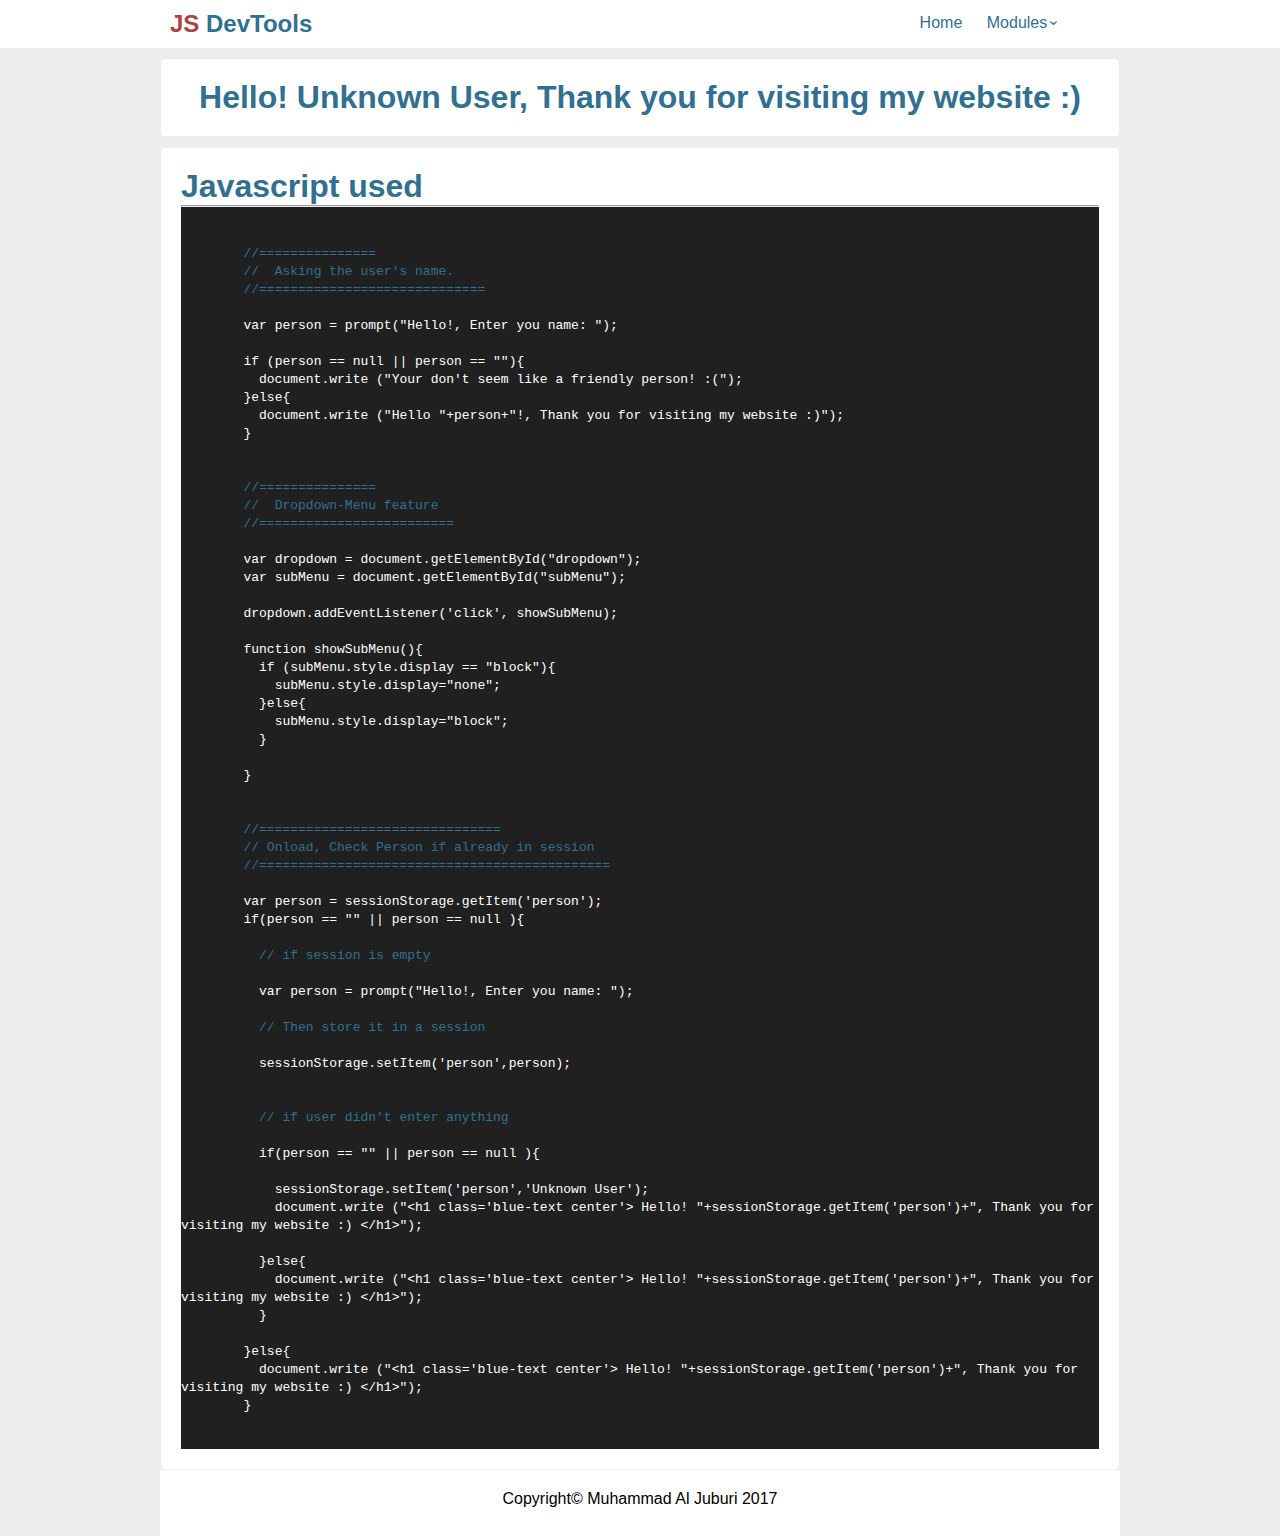
<file: index.html>
<!DOCTYPE html>
<html>

<head>

  <!--
      JavaScript 6th Edition
      Chapter 1 & 2
      Individual Case Project 1

      Author: Muhammad Al Juburi
      Date:   09/19/17

   -->

  <meta charset="utf-8">
  <meta name="viewport" content="width=device-width, initial-scale=1">
  <title>JsDevTools</title>
  <link rel="stylesheet" href="css/style.css">
  <script src="js/getcookie.js"></script>
</head>

<body onload="procCookie()">

  <header>
    <div class="wrapper">

      <div class="logo">
        <h2>
          <span class="red-text">JS</span>
          <span class="blue-text">DevTools</span>
        </h2>
      </div>
      <!--.logo-->

      <div class="nav">

        <ul class="float-right">
          <li>
            <a href="index.html">Home</a>
          </li>
          <li>
            <a href="#" id="dropdown" class="dropdown">Modules</a>
            <ul id="subMenu" class="sub-menu">
              <li>
                <a href="mod3.html">Module 3</a>
              </li>
              <li>
                <a href="mod4.html">Module 4</a>
              </li>
              <li>
                <a href="mod5.html">Module 5</a>
              </li>
              <li>
                <a href="mod6.html">Module 6</a>
              </li>
              <li>
                <a href="mod7.html">Module 7</a>
              </li>
              <li>
                <a href="mod8.html">Module 8</a>
              </li>
              <li>
                <a href="mod9.html">Module 9</a>
              </li>
              <li>
                <a href="mod10.html">Module 10</a>
              </li>
              <li>
                <a href="mod11.html">Module 11</a>
              </li>
              <li>
                <a href="mod12.html">Module 12</a>
              </li>
            </ul>
          </li>
        </ul>

      </div>
      <!--.nav -->
    </div>
    <!--.wrapper-->

    <div class="wrapper">
      <div id="user" class="content user blue-text">
      </div>
    </div>
  </header>



  <section>

    <div class="wrapper">
      <div class="content">
        <h1>

          <!--=============
                 javascript
              ==============-->
          <script>
            // Onload, Check Person in session
            var person = sessionStorage.getItem('person');
            if (person == "" || person == null) {
              // if session is empty
              var person = prompt("Hello!, Enter you name: ");
              // Then store it in a session
              sessionStorage.setItem('person', person);

              if (person == "" || person == null) {
                // if user didn't enter anything
                sessionStorage.setItem('person', 'Unknown User');
                document.write("<h1 class='blue-text center'> Hello! " + sessionStorage.getItem('person') +
                  ", Thank you for visiting my website :) </h1>");
              } else {
                document.write("<h1 class='blue-text center'> Hello! " + sessionStorage.getItem('person') +
                  ", Thank you for visiting my website :) </h1>");
              }
            } else {
              document.write("<h1 class='blue-text center'> Hello! " + sessionStorage.getItem('person') +
                ", Thank you for visiting my website :) </h1>");
            }
          </script>


        </h1>
      </div>
      <!--.content-->
    </div>
    <!--.wrapper-->

  </section>

  <section>
    <div class="wrapper">
      <div class="content">
        <h1 class="blue-text">Javascript used</h1>
        <hr>
        <div class="script-code">

          <pre><code>
        <span><code>
        //===============
        //  Asking the user's name.
        //=============================
        </code></span>
        var person = prompt("Hello!, Enter you name: ");

        if (person == null || person == ""){
          document.write ("Your don't seem like a friendly person! :(");
        }else{
          document.write ("Hello "+person+"!, Thank you for visiting my website :)");
        }

        <span><code>
        //===============
        //  Dropdown-Menu feature
        //=========================
        </code></span>
        var dropdown = document.getElementById("dropdown");
        var subMenu = document.getElementById("subMenu");

        dropdown.addEventListener('click', showSubMenu);

        function showSubMenu(){
          if (subMenu.style.display == "block"){
            subMenu.style.display="none";
          }else{
            subMenu.style.display="block";
          }

        }

        <span><code>
        //===============================
        // Onload, Check Person if already in session
        //=============================================
        </code></span>
        var person = sessionStorage.getItem('person');
        if(person == "" || person == null ){
          <span><code>
          // if session is empty
          </code></span>
          var person = prompt("Hello!, Enter you name: ");
          <span><code>
          // Then store it in a session
          </code></span>
          sessionStorage.setItem('person',person);

          <span><code>
          // if user didn't enter anything
          </code></span>
          if(person == "" || person == null ){

            sessionStorage.setItem('person','Unknown User');
            document.write ("&lt;h1 class='blue-text center'&gt; Hello! "+sessionStorage.getItem('person')+", Thank you for visiting my website :) &lt;/h1&gt;");

          }else{
            document.write ("&lt;h1 class='blue-text center'&gt; Hello! "+sessionStorage.getItem('person')+", Thank you for visiting my website :) &lt;/h1&gt;");
          }

        }else{
          document.write ("&lt;h1 class='blue-text center'&gt; Hello! "+sessionStorage.getItem('person')+", Thank you for visiting my website :) &lt;/h1&gt;");
        }

      </code></pre>

        </div>
        <!-- .script-code -->
      </div>
      <!-- .content -->
    </div>
    <!-- .wrapper -->

  </section>





  <footer>
    <div class="wrapper">
      <div class="copyright center">
        <p>Copyright&copy; Muhammad Al Juburi 2017</p>
      </div>
    </div>
  </footer>




  <!--==================
     Linking Javascript
  ===================-->

  <script src="js/modernizr.custom.05819.js"></script>
  <script src="js/main.js"></script>

</body>

</html>
</file>
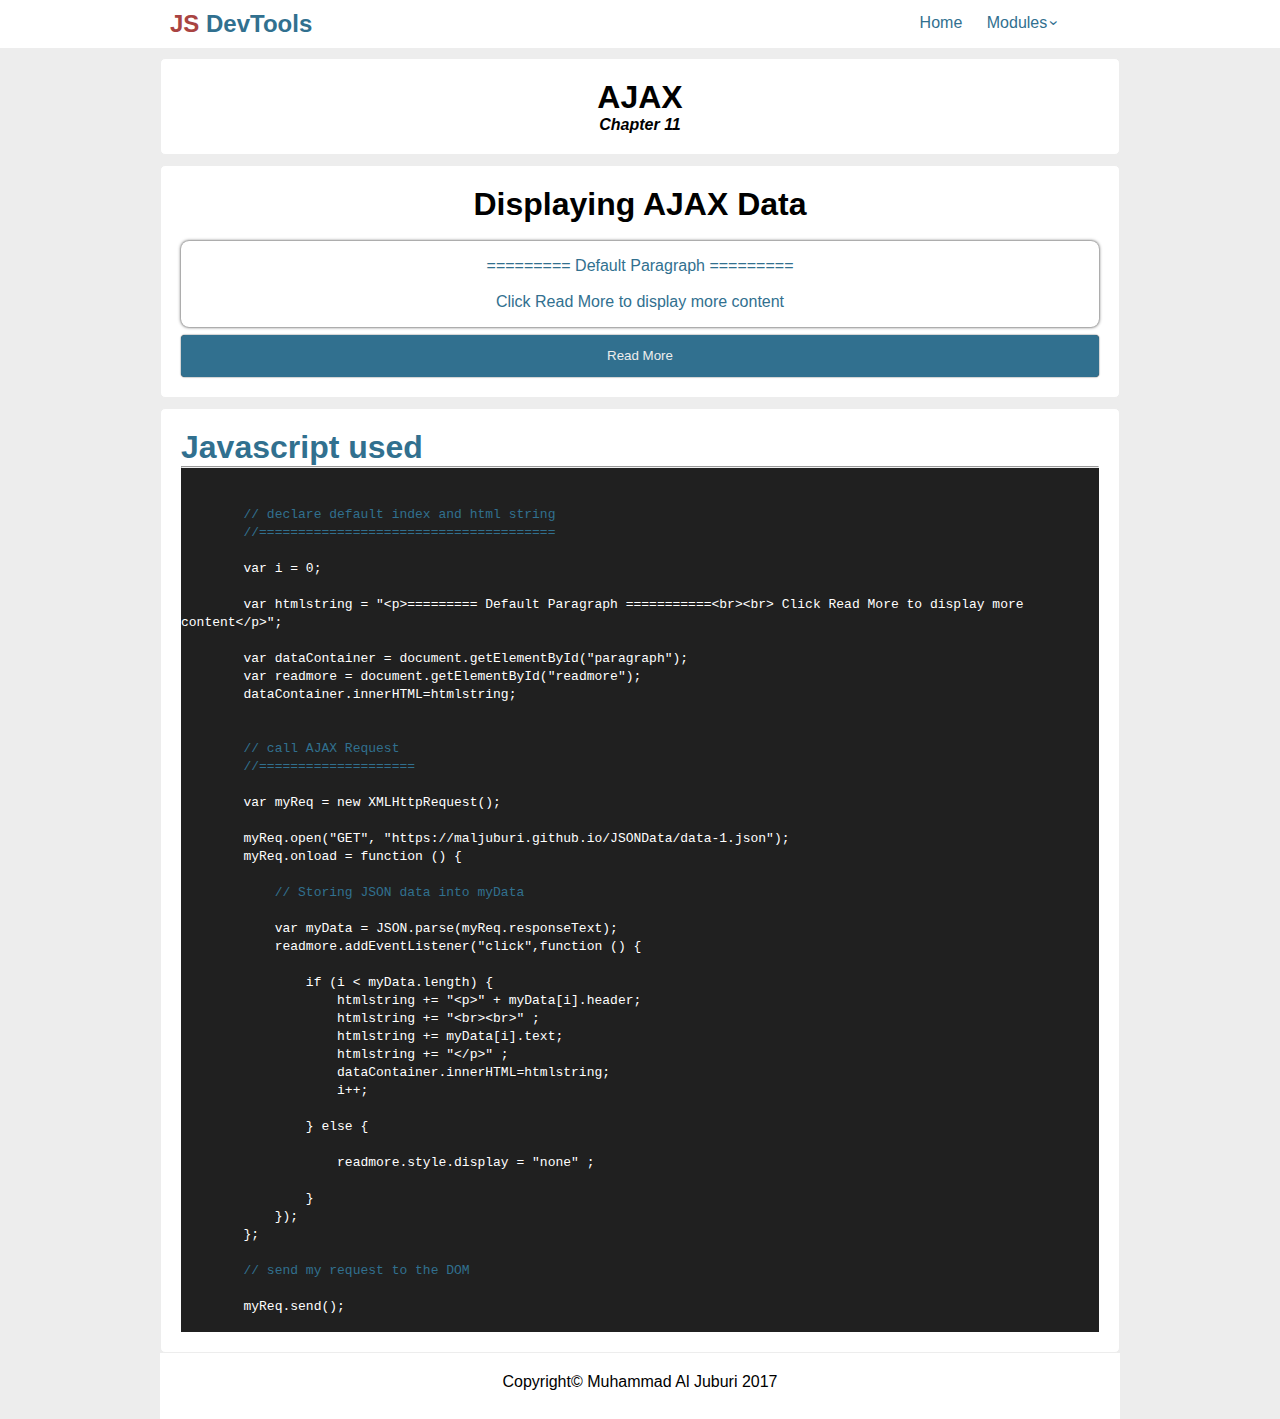
<file: mod11.html>
<!DOCTYPE html>
<html>

<head>

    <!--
      JavaScript 6th Edition
      Chapter 11
      Individual Case Project 11

      Author: Muhammad Al Juburi
      Date:   12/05/17

   -->

    <meta charset="utf-8">
    <meta name="viewport" content="width=device-width, initial-scale=1">
    <title>JsDevTools | Module 11</title>
    <link rel="stylesheet" href="css/style.css">
    <script src="js/getcookie.js"></script>
</head>


<body>

    <header>
        <div class="wrapper">

            <div class="logo">
                <h2>
                    <span class="red-text">JS</span>
                    <span class="blue-text">DevTools</span>
                </h2>
            </div>
            <!--.logo-->

            <div class="nav">

                <ul class="float-right">
                    <li>
                        <a href="index.html">Home</a>
                    </li>
                    <li>
                        <a href="#" id="dropdown" class="dropdown">Modules</a>
                        <ul id="subMenu" class="sub-menu">
                            <li>
                                <a href="mod3.html">Module 3</a>
                            </li>
                            <li>
                                <a href="mod4.html">Module 4</a>
                            </li>
                            <li>
                                <a href="mod5.html">Module 5</a>
                            </li>
                            <li>
                                <a href="mod6.html">Module 6</a>
                            </li>
                            <li>
                                <a href="mod7.html">Module 7</a>
                            </li>
                            <li>
                                <a href="mod8.html">Module 8</a>
                            </li>
                            <li>
                                <a href="mod9.html">Module 9</a>
                            </li>
                            <li>
                                <a href="mod10.html">Module 10</a>
                            </li>
                            <li>
                                <a href="mod11.html">Module 11</a>
                            </li>
                        </ul>
                    </li>
                </ul>

            </div>
            <!--.nav -->
        </div>
        <!--.wrapper-->
        <div class="wrapper">
            <div id="user" class="content user blue-text">
            </div>
        </div>
    </header>



    <section>

        <div class="wrapper">
            <div class="content">
                <h1 class="center">
                    AJAX
                </h1>
                <h4 class="center italic">
                    Chapter 11
                </h4>
            </div>
            <!--.content-->
        </div>
        <!--.wrapper-->

    </section>



    <section>

        <div class="wrapper">
            <div class="content">
                <h1 class="center">
                    Displaying AJAX Data
                </h1>
                <br>

                <div id="paragraph" class="paragraph">
                
                </div>


                <button id="readmore" class="readmore">Read More</button>

            </div>
            <!--.content-->
        </div>
        <!--.wrapper-->

    </section>






    <section>
        <div class="wrapper">
            <div class="content">
                <h1 class="blue-text">Javascript used</h1>
                <hr>
                <div class="script-code">

                    <pre><code>
        <span><code>
        // declare default index and html string
        //======================================
        </code></span>
        var i = 0;

        var htmlstring = "&lt;p&gt;========= Default Paragraph ===========&lt;br&gt;&lt;br&gt; Click Read More to display more content&lt;/p&gt;";

        var dataContainer = document.getElementById("paragraph");
        var readmore = document.getElementById("readmore");
        dataContainer.innerHTML=htmlstring;

        <span><code>
        // call AJAX Request
        //====================
        </code></span>
        var myReq = new XMLHttpRequest();

        myReq.open("GET", "https://maljuburi.github.io/JSONData/data-1.json");
        myReq.onload = function () {
            <span><code>
            // Storing JSON data into myData
            </code></span>
            var myData = JSON.parse(myReq.responseText);
            readmore.addEventListener("click",function () {

                if (i < myData.length) {
                    htmlstring += "&lt;p&gt;" + myData[i].header;
                    htmlstring += "&lt;br&gt;&lt;br&gt;" ;
                    htmlstring += myData[i].text;
                    htmlstring += "&lt;/p&gt;" ;
                    dataContainer.innerHTML=htmlstring;
                    i++;

                } else {

                    readmore.style.display = "none" ;

                }
            });
        };
        <span><code>
        // send my request to the DOM
        </code></span>
        myReq.send();
      </code></pre>

                </div>
                <!-- .script-code -->
            </div>
            <!-- .content -->
        </div>
        <!-- .wrapper -->

    </section>





    <footer>
        <div class="wrapper">
            <div class="copyright center">
                <p>Copyright&copy; Muhammad Al Juburi 2017</p>
            </div>
        </div>
    </footer>


    <!--==================
       Linking Javascript
    ===================-->

    <script src="js/modernizr.custom.05819.js"></script>
    <script src="js/main.js"></script>
    <script type="text/javascript">

        // declare default index and html string
        var i = 0;
        var dataContainer = document.getElementById("paragraph");
        var htmlstring = "<p>========= Default Paragraph =========<br><br>Click Read More to display more content</p>";

        var readmore = document.getElementById("readmore");
        dataContainer.innerHTML = htmlstring;



        // call AJAX Request
        var myReq = new XMLHttpRequest();
        myReq.open("GET", "https://maljuburi.github.io/JSONData/data-1.json");
        myReq.onload = function () {
            // Storing JSON data into myData
            var myData = JSON.parse(myReq.responseText);

            readmore.addEventListener("click", function () {
                if (i < myData.length) {
                    htmlstring += "<p>" + myData[i].header;
                    htmlstring += "<br><br>";
                    htmlstring += myData[i].text;
                    htmlstring += "</p>";
                    dataContainer.innerHTML = htmlstring;
                    i++;
                } else {
                    readmore.style.display = "none";
                }

            });
           
        };

        // send my request to the DOM
        myReq.send();

    </script>

</body>

</html>
</file>
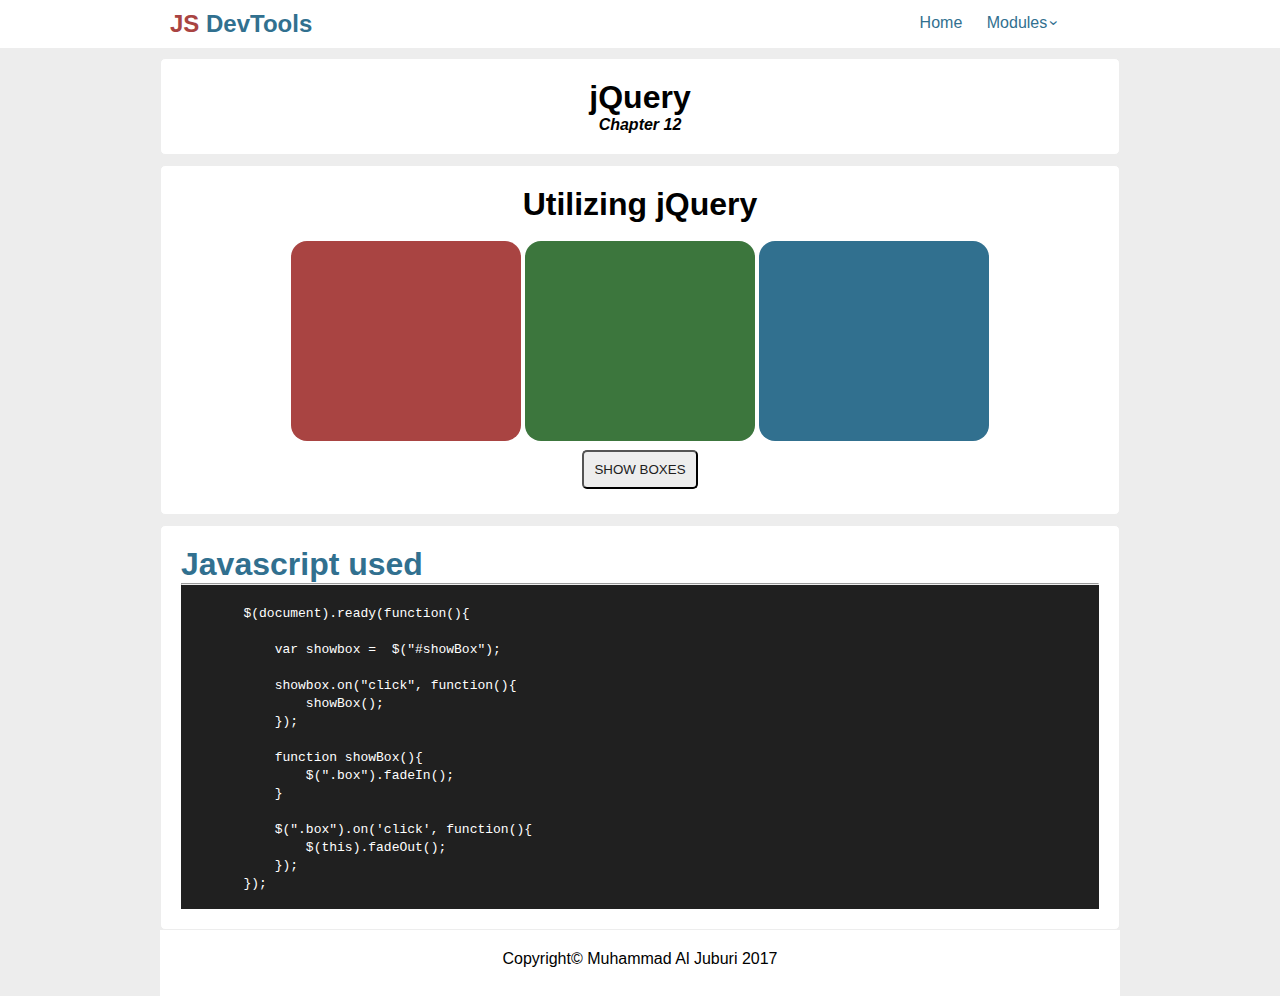
<file: mod12.html>
<!DOCTYPE html>
<html>

<head>

    <!--
      JavaScript 6th Edition
      Chapter 12
      Individual Case Project 12

      Author: Muhammad Al Juburi
      Date:   12/05/17

   -->

    <meta charset="utf-8">
    <meta name="viewport" content="width=device-width, initial-scale=1">
    <title>JsDevTools | Module 12</title>
    <link rel="stylesheet" href="css/style.css">
    <script src="js/getcookie.js"></script>
</head>


<body>

    <header>
        <div class="wrapper">

            <div class="logo">
                <h2>
                    <span class="red-text">JS</span>
                    <span class="blue-text">DevTools</span>
                </h2>
            </div>
            <!--.logo-->

            <div class="nav">

                <ul class="float-right">
                    <li>
                        <a href="index.html">Home</a>
                    </li>
                    <li>
                        <a href="#" id="dropdown" class="dropdown">Modules</a>
                        <ul id="subMenu" class="sub-menu">
                            <li>
                                <a href="mod3.html">Module 3</a>
                            </li>
                            <li>
                                <a href="mod4.html">Module 4</a>
                            </li>
                            <li>
                                <a href="mod5.html">Module 5</a>
                            </li>
                            <li>
                                <a href="mod6.html">Module 6</a>
                            </li>
                            <li>
                                <a href="mod7.html">Module 7</a>
                            </li>
                            <li>
                                <a href="mod8.html">Module 8</a>
                            </li>
                            <li>
                                <a href="mod9.html">Module 9</a>
                            </li>
                            <li>
                                <a href="mod10.html">Module 10</a>
                            </li>
                            <li>
                                <a href="mod11.html">Module 11</a>
                            </li>
                            <li>
                                <a href="mod12.html">Module 12</a>
                            </li>
                        </ul>
                    </li>
                </ul>

            </div>
            <!--.nav -->
        </div>
        <!--.wrapper-->
        <div class="wrapper">
            <div id="user" class="content user blue-text">
            </div>
        </div>
    </header>



    <section>

        <div class="wrapper">
            <div class="content">
                <h1 class="center">
                    jQuery
                </h1>
                <h4 class="center italic">
                    Chapter 12
                </h4>
            </div>
            <!--.content-->
        </div>
        <!--.wrapper-->

    </section>



    <section>

        <div class="wrapper">
            <div class="content center">
                <h1 class="center">
                    Utilizing jQuery
                </h1>
                <br>
                <div class="box red-box"></div>
                <div class="box green-box"></div>
                <div class="box blue-box"></div><br>
                <input id="showBox" type="button" value="SHOW BOXES">
            </div>
            <!--.content-->
        </div>
        <!--.wrapper-->

    </section>






    <section>
        <div class="wrapper">
            <div class="content">
                <h1 class="blue-text">Javascript used</h1>
                <hr>
                <div class="script-code">

    <pre><code>
        $(document).ready(function(){

            var showbox =  $("#showBox");
            
            showbox.on("click", function(){
                showBox();
            });

            function showBox(){
                $(".box").fadeIn();
            }

            $(".box").on('click', function(){
                $(this).fadeOut();
            });
        });
    </code></pre>

                </div>
                <!-- .script-code -->
            </div>
            <!-- .content -->
        </div>
        <!-- .wrapper -->

    </section>





    <footer>
        <div class="wrapper">
            <div class="copyright center">
                <p>Copyright&copy; Muhammad Al Juburi 2017</p>
            </div>
        </div>
    </footer>


    <!--==================
       Linking Javascript
    ===================-->
    <script src="js/jquery.js"></script>
    <script src="js/modernizr.custom.05819.js"></script>
    <script src="js/main.js"></script>
    <script type="text/javascript">

        $(document).ready(function(){

            var showbox =  $("#showBox");
            
            showbox.on("click", function(){
                showBox();
            });

            function showBox(){
                $(".box").fadeIn();
            }

            $(".box").on('click', function(){
                $(this).fadeOut();
            });
        });
        
    </script>

</body>

</html>
</file>
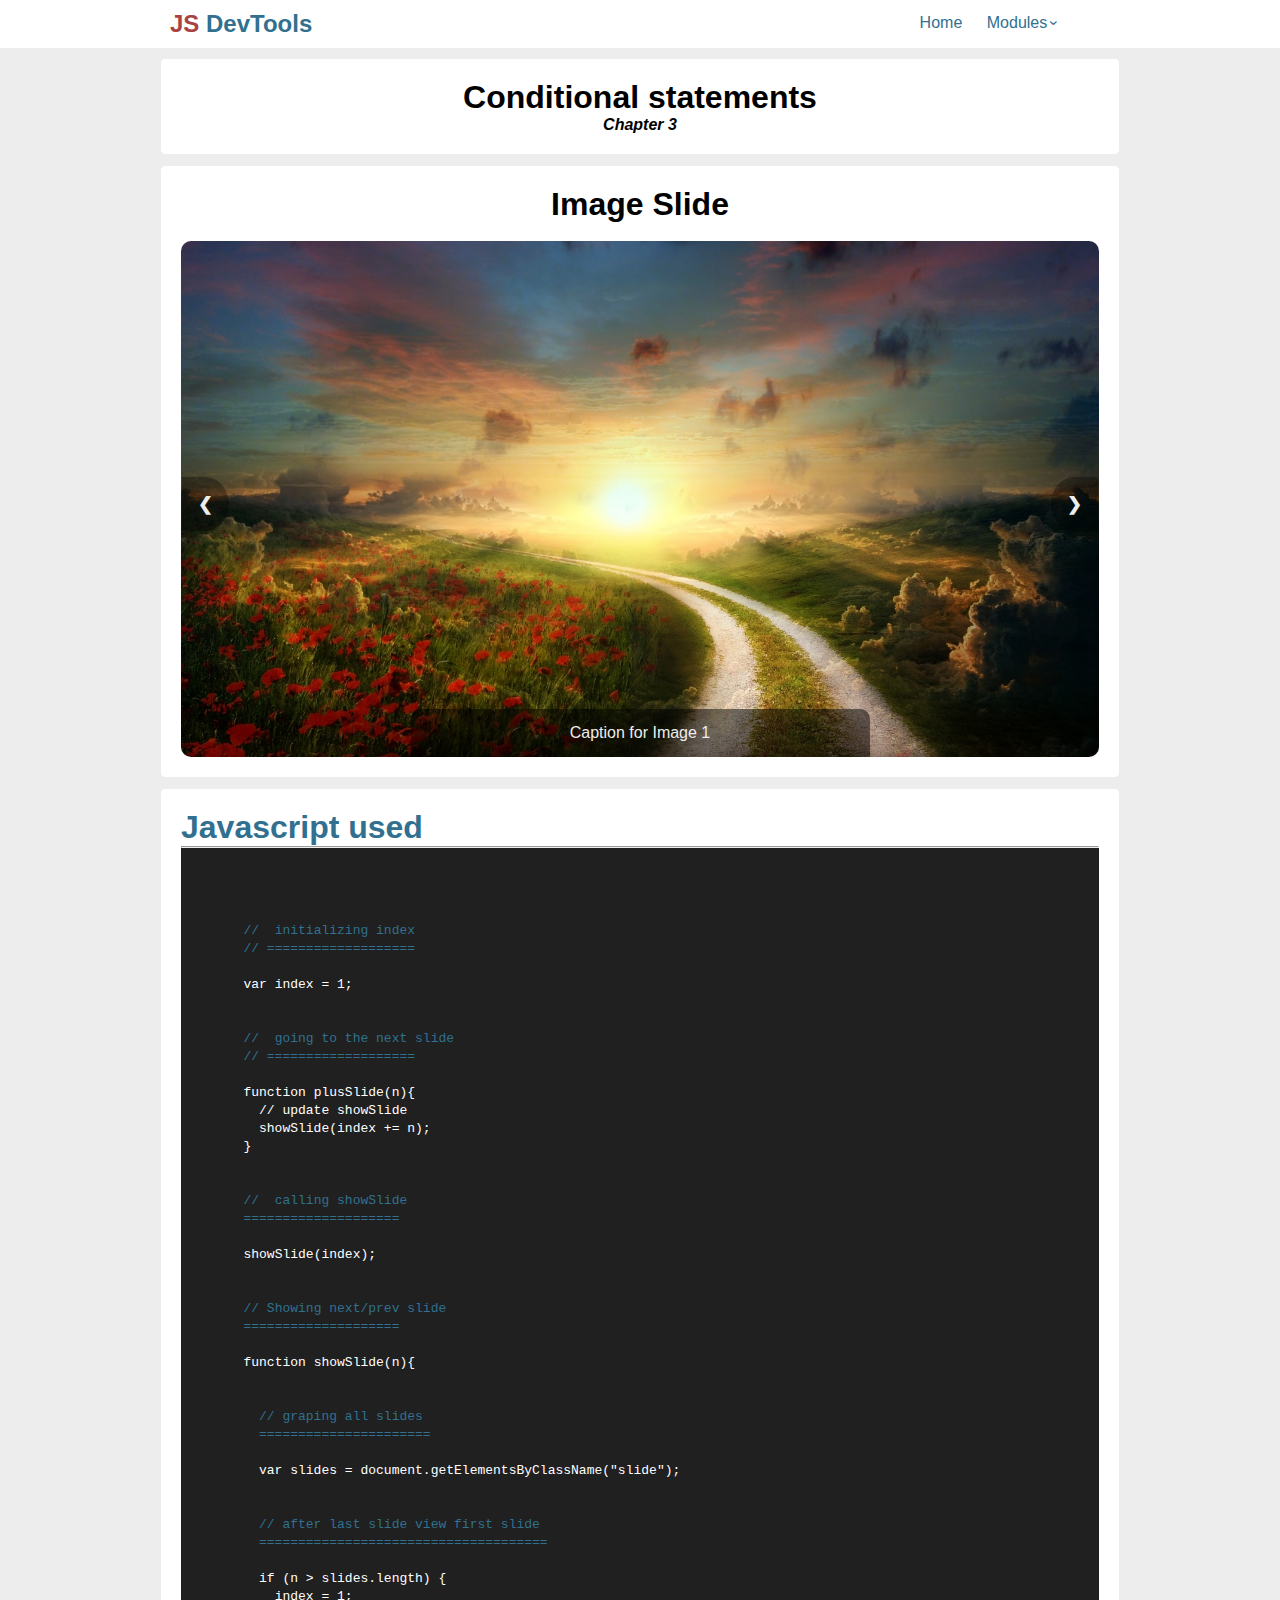
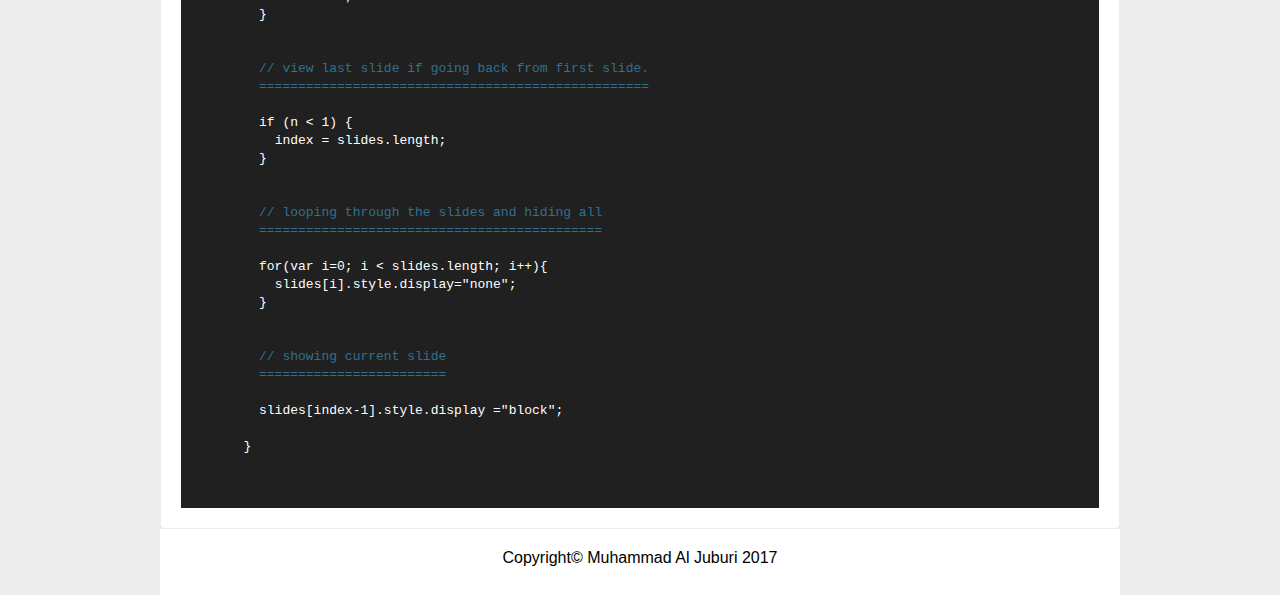
<file: mod3.html>
<!DOCTYPE html>
<html>

<head>

  <!--
      JavaScript 6th Edition
      Chapter 3
      Individual Case Project 2

      Author: Muhammad Al Juburi
      Date:   09/26/17

   -->

  <meta charset="utf-8">
  <meta name="viewport" content="width=device-width, initial-scale=1">
  <title>JsDevTools | Module 3</title>
  <link rel="stylesheet" href="css/style.css">
  <script src="js/getcookie.js"></script>
</head>


<body onload="procCookie()">

  <header>
    <div class="wrapper">

      <div class="logo">
        <h2>
          <span class="red-text">JS</span>
          <span class="blue-text">DevTools</span>
        </h2>
      </div>
      <!--.logo-->

      <div class="nav">

        <ul class="float-right">
          <li>
            <a href="index.html">Home</a>
          </li>
          <li>
            <a href="#" id="dropdown" class="dropdown">Modules</a>
            <ul id="subMenu" class="sub-menu">
              <li>
                <a href="mod3.html">Module 3</a>
              </li>
              <li>
                <a href="mod4.html">Module 4</a>
              </li>
              <li>
                <a href="mod5.html">Module 5</a>
              </li>
              <li>
                <a href="mod6.html">Module 6</a>
              </li>
              <li>
                <a href="mod7.html">Module 7</a>
              </li>
              <li>
                <a href="mod8.html">Module 8</a>
              </li>
              <li>
                <a href="mod9.html">Module 9</a>
              </li>
              <li>
                <a href="mod10.html">Module 10</a>
              </li>
              <li>
                <a href="mod11.html">Module 11</a>
              </li>
              <li>
                <a href="mod12.html">Module 12</a>
              </li>
            </ul>
          </li>
        </ul>

      </div>
      <!--.nav -->
    </div>
    <!--.wrapper-->
    <div class="wrapper">
      <div id="user" class="content user blue-text">
      </div>
    </div>
  </header>



  <section>

    <div class="wrapper">
      <div class="content">
        <h1 class="center">
          Conditional statements
        </h1>
        <h4 class="center italic">
          Chapter 3
        </h4>
      </div>
      <!--.content-->
    </div>
    <!--.wrapper-->

  </section>


  <section>
    <div class="wrapper">
      <div class="content">
        <h1 class="center">Image Slide</h1>
        <br>
        <div class="slideshow-container center">

          <div class="slide">
            <img src="img/img1.jpg" alt="nature1">
            <div class="caption">Caption for Image 1</div>
          </div>

          <div class="slide">
            <img src="img/img2.jpg" alt="nature2">
            <div class="caption">Caption for Image 2</div>
          </div>

          <div class="slide">
            <img src="img/img3.jpg" alt="nature3">
            <div class="caption">Caption for Image 3</div>
          </div>

          <a class="prev" onclick="plusSlide(-1)">&#10094;</a>
          <a class="next" onclick="plusSlide(1)">&#10095;</a>
        </div>

      </div>
    </div>
  </section>


  <section>
    <div class="wrapper">
      <div class="content">
        <h1 class="blue-text">Javascript used</h1>
        <hr>
        <div class="script-code">

          <pre><code>


        <span><code>
        //  initializing index
        // ===================
        </code></span>
        var index = 1;

        <span><code>
        //  going to the next slide
        // ===================
        </code></span>
        function plusSlide(n){
          // update showSlide
          showSlide(index += n);
        }

        <span><code>
        //  calling showSlide
        ====================
        </code></span>
        showSlide(index);

        <span><code>
        // Showing next/prev slide
        ====================
        </code></span>
        function showSlide(n){

          <span><code>
          // graping all slides
          ======================
          </code></span>
          var slides = document.getElementsByClassName("slide");

          <span><code>
          // after last slide view first slide
          =====================================
          </code></span>
          if (n &gt; slides.length) {
            index = 1;
          }

          <span><code>
          // view last slide if going back from first slide.
          ==================================================
          </code></span>
          if (n &lt; 1) {
            index = slides.length;
          }

          <span><code>
          // looping through the slides and hiding all
          ============================================
          </code></span>
          for(var i=0; i &lt; slides.length; i++){
            slides[i].style.display="none";
          }

          <span><code>
          // showing current slide
          ========================
          </code></span>
          slides[index-1].style.display ="block";

        }


      </code></pre>

        </div>
        <!-- .script-code -->
      </div>
      <!-- .content -->
    </div>
    <!-- .wrapper -->

  </section>



  <footer>
    <div class="wrapper">
      <div class="copyright center">
        <p>Copyright&copy; Muhammad Al Juburi 2017</p>
      </div>
    </div>
  </footer>



  <!--==================
       Linking Javascript
    ===================-->

  <script src="js/modernizr.custom.05819.js"></script>
  <script src="js/main.js"></script>
  <script type="text/javascript">
    //=================
    // Image Slider
    // ===================


    //initializing index
    var index = 1;

    // going to the next slide
    function plusSlide(n) {
      // update showSlide
      showSlide(index += n);
    }

    //calling showSlide
    showSlide(index);

    // Showing next/prev slide
    function showSlide(n) {

      // graping all slides
      var slides = document.getElementsByClassName("slide");

      // after last slide view first slide
      if (n > slides.length) {
        index = 1;
      }

      // view last slide if going back from first slide.
      if (n < 1) {
        index = slides.length;
      }

      // looping through the slides and hiding all
      for (var i = 0; i < slides.length; i++) {
        slides[i].style.display = "none";
      }

      // showing current slide
      slides[index - 1].style.display = "block";


    }
  </script>

</body>

</html>
</file>
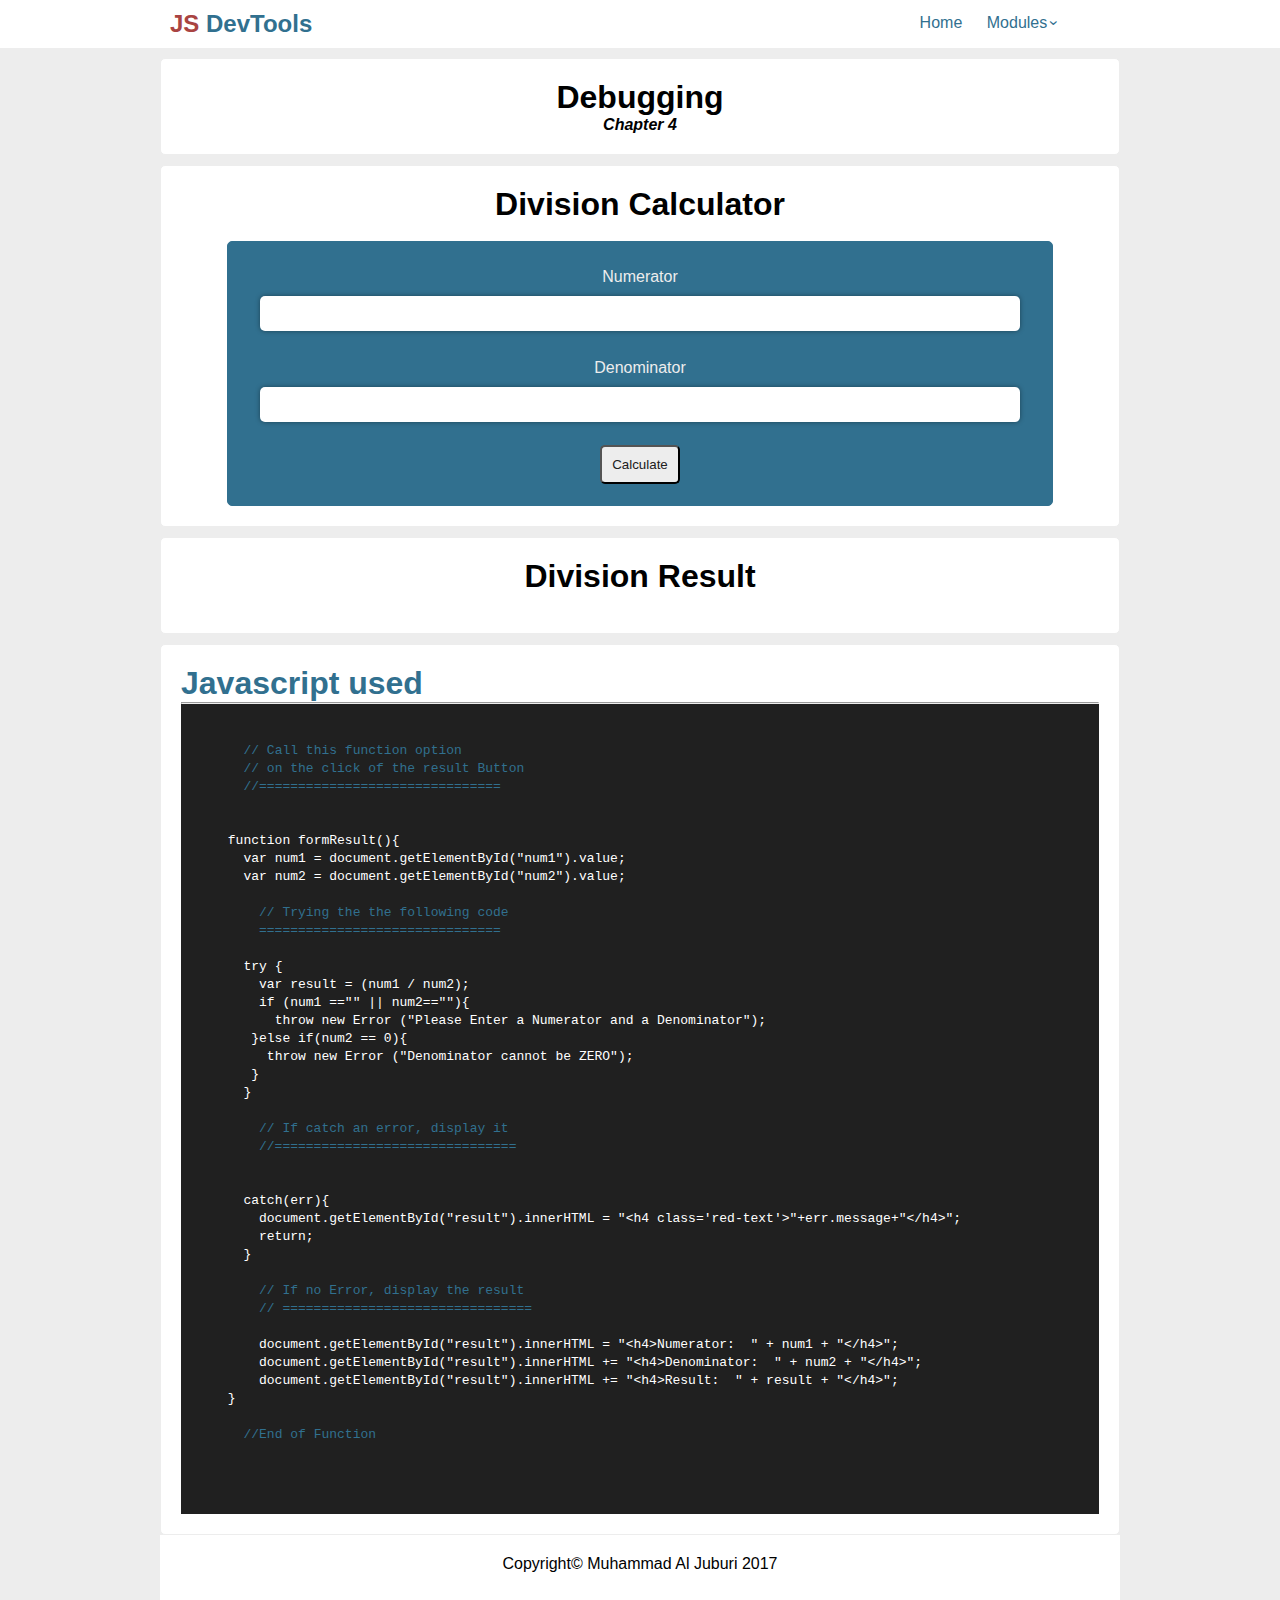
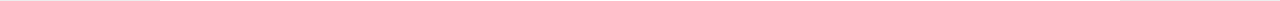
<file: mod4.html>
<!DOCTYPE html>
<html>

<head>

  <!--
      JavaScript 6th Edition
      Chapter 4
      Individual Case Project 4

      Author: Muhammad Al Juburi
      Date:   10/03/17

   -->

  <meta charset="utf-8">
  <meta name="viewport" content="width=device-width, initial-scale=1">
  <title>JsDevTools | Module 4</title>
  <link rel="stylesheet" href="css/style.css">
  <script src="js/getcookie.js"></script>
</head>


<body onload="procCookie()">

  <header>
    <div class="wrapper">

      <div class="logo">
        <h2>
          <span class="red-text">JS</span>
          <span class="blue-text">DevTools</span>
        </h2>
      </div>
      <!--.logo-->

      <div class="nav">

        <ul class="float-right">
          <li>
            <a href="index.html">Home</a>
          </li>
          <li>
            <a href="#" id="dropdown" class="dropdown">Modules</a>
            <ul id="subMenu" class="sub-menu">
              <li>
                <a href="mod3.html">Module 3</a>
              </li>
              <li>
                <a href="mod4.html">Module 4</a>
              </li>
              <li>
                <a href="mod5.html">Module 5</a>
              </li>
              <li>
                <a href="mod6.html">Module 6</a>
              </li>
              <li>
                <a href="mod7.html">Module 7</a>
              </li>
              <li>
                <a href="mod8.html">Module 8</a>
              </li>
              <li>
                <a href="mod9.html">Module 9</a>
              </li>
              <li>
                <a href="mod10.html">Module 10</a>
              </li>
              <li>
                <a href="mod11.html">Module 11</a>
              </li>
              <li>
                <a href="mod12.html">Module 12</a>
              </li>
            </ul>
          </li>
        </ul>

      </div>
      <!--.nav -->
    </div>
    <!--.wrapper-->
    <div class="wrapper">
      <div id="user" class="content user blue-text">
      </div>
    </div>
  </header>


  <section>

    <div class="wrapper">
      <div class="content">
        <h1 class="center">
          Debugging
        </h1>
        <h4 class="center italic">
          Chapter 4
        </h4>
      </div>
      <!--.content-->
    </div>
    <!--.wrapper-->

  </section>


  <section>

    <div class="wrapper">
      <div class="content">
        <h1 class="center">
          Division Calculator
        </h1>
        <br>
        <form class="form center">
          <label for="num1">Numerator</label>
          <input id="num1" type="number" name="numerator">
          <br>
          <label for="num2">Denominator</label>
          <input id="num2" type="number" name="denominator">
          <br>
          <input type="button" onclick="formResult();" name="calculate" value="Calculate">
        </form>
      </div>
      <!--.content-->
    </div>
    <!--.wrapper-->

  </section>



  <section>

    <div class="wrapper">
      <div class="content">
        <h1 class="center">
          Division Result
        </h1>
        <br>
        <div id="result" class="center">

        </div>
      </div>
      <!--.content-->
    </div>
    <!--.wrapper-->

  </section>



  <section>
    <div class="wrapper">
      <div class="content">
        <h1 class="blue-text">Javascript used</h1>
        <hr>
        <div class="script-code">

          <pre><code>
      <span><code>
        // Call this function option
        // on the click of the result Button
        //===============================
      </code></span>

      function formResult(){
        var num1 = document.getElementById("num1").value;
        var num2 = document.getElementById("num2").value;
        <span><code>
          // Trying the the following code
          ===============================
        </code></span>
        try {
          var result = (num1 / num2);
          if (num1 =="" || num2==""){
            throw new Error ("Please Enter a Numerator and a Denominator");
         }else if(num2 == 0){
           throw new Error ("Denominator cannot be ZERO");
         }
        }
        <span><code>
          // If catch an error, display it
          //===============================
        </code></span>

        catch(err){
          document.getElementById("result").innerHTML = "&lt;h4 class='red-text'&gt;"+err.message+"&lt;/h4&gt;";
          return;
        }
        <span><code>
          // If no Error, display the result
          // ================================
        </code></span>
          document.getElementById("result").innerHTML = "&lt;h4&gt;Numerator:  " + num1 + "&lt;/h4&gt;";
          document.getElementById("result").innerHTML += "&lt;h4&gt;Denominator:  " + num2 + "&lt;/h4&gt;";
          document.getElementById("result").innerHTML += "&lt;h4&gt;Result:  " + result + "&lt;/h4&gt;";
      }
      <span><code>
        //End of Function
      </code></span>


    </code></pre>

        </div>
        <!-- .script-code -->
      </div>
      <!-- .content -->
    </div>
    <!-- .wrapper -->

  </section>


  <footer>
    <div class="wrapper">
      <div class="copyright center">
        <p>Copyright&copy; Muhammad Al Juburi 2017</p>
      </div>
    </div>
  </footer>


  <!--==================
       Linking Javascript
    ===================-->

  <script src="js/modernizr.custom.05819.js"></script>
  <script src="js/main.js"></script>
  <script>
    function formResult() {
      var num1 = document.getElementById("num1").value;
      var num2 = document.getElementById("num2").value;
      // Trying the following code
      try {

        var result = (num1 / num2);
        if (num1 == "" || num2 == "") {
          throw new Error("Please Enter a Numerator and a Denominator");


        } else if (num2 == 0) {
          throw new Error("Denominator cannot be ZERO");
        }
      }

      // If catch an error, display it
      catch (err) {
        document.getElementById("result").innerHTML = "<h4 class='red-text'>" + err.message + "</h4>";
        return;
      }



      document.getElementById("result").innerHTML = "<h4>Numerator:  " + num1 + "</h4>";
      document.getElementById("result").innerHTML += "<h4>Denominator:  " + num2 + "</h4>";
      document.getElementById("result").innerHTML += "<h4>Result:  " + result + "</h4>";

    }
  </script>
</body>

</html>
</file>
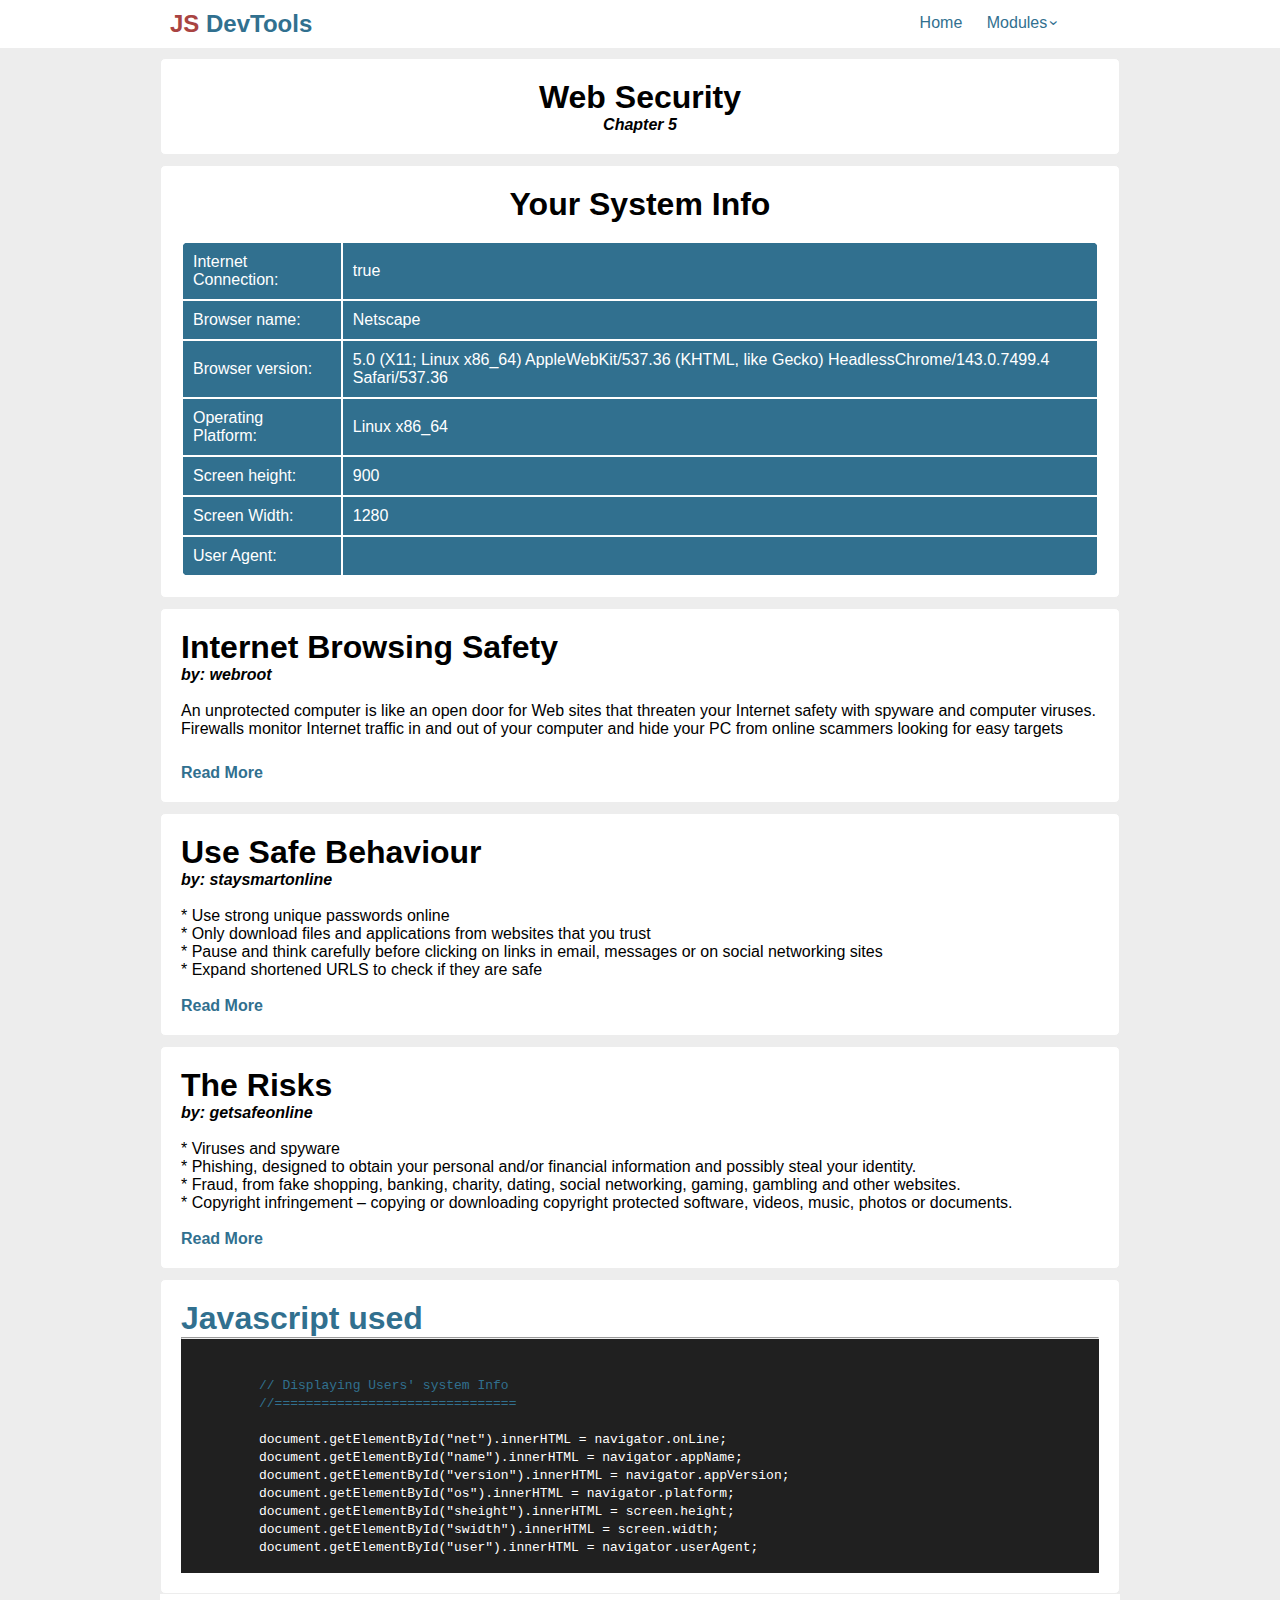
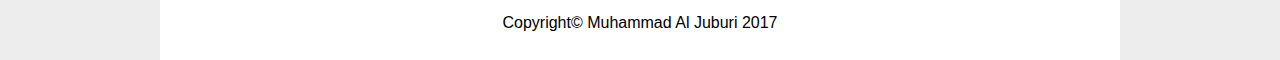
<file: mod5.html>
<!DOCTYPE html>
<html>

<head>

  <!--
      JavaScript 6th Edition
      Chapter 5
      Individual Case Project 5

      Author: Muhammad Al Juburi
      Date:   10/10/17

   -->

  <meta charset="utf-8">
  <meta name="viewport" content="width=device-width, initial-scale=1">
  <title>JsDevTools | Module 5</title>
  <link rel="stylesheet" href="css/style.css">
  <script src="js/getcookie.js"></script>
</head>


<body onload="procCookie()">

  <header>
    <div class="wrapper">

      <div class="logo">
        <h2>
          <span class="red-text">JS</span>
          <span class="blue-text">DevTools</span>
        </h2>
      </div>
      <!--.logo-->

      <div class="nav">

        <ul class="float-right">
          <li>
            <a href="index.html">Home</a>
          </li>
          <li>
            <a href="#" id="dropdown" class="dropdown">Modules</a>
            <ul id="subMenu" class="sub-menu">
              <li>
                <a href="mod3.html">Module 3</a>
              </li>
              <li>
                <a href="mod4.html">Module 4</a>
              </li>
              <li>
                <a href="mod5.html">Module 5</a>
              </li>
              <li>
                <a href="mod6.html">Module 6</a>
              </li>
              <li>
                <a href="mod7.html">Module 7</a>
              </li>
              <li>
                <a href="mod8.html">Module 8</a>
              </li>
              <li>
                <a href="mod9.html">Module 9</a>
              </li>
              <li>
                <a href="mod10.html">Module 10</a>
              </li>
              <li>
                <a href="mod11.html">Module 11</a>
              </li>
              <li>
                <a href="mod12.html">Module 12</a>
              </li>
            </ul>
          </li>
        </ul>

      </div>
      <!--.nav -->
    </div>
    <!--.wrapper-->
    <div class="wrapper">
      <div id="user" class="content user blue-text">
      </div>
    </div>
  </header>



  <section>

    <div class="wrapper">
      <div class="content">
        <h1 class="center">
          Web Security
        </h1>
        <h4 class="center italic">
          Chapter 5
        </h4>
      </div>
      <!--.content-->
    </div>
    <!--.wrapper-->

  </section>



  <section>

    <div class="wrapper">
      <div class="content">
        <h1 class="center">
          Your System Info
        </h1>
        <br>

        <table>
          <tr>
            <td>Internet Connection: </td>
            <td id="net"></td>
          </tr>
          <tr>
            <td>Browser name: </td>
            <td id="name"></td>
          </tr>
          <tr>
            <td>Browser version: </td>
            <td id="version"></td>
          </tr>
          <tr>
            <td>Operating Platform: </td>
            <td id="os"></td>
          </tr>
          <tr>
            <td>Screen height: </td>
            <td id="sheight"></td>
          </tr>
          <tr>
            <td>Screen Width: </td>
            <td id="swidth"></td>
          </tr>
          <tr>
            <td>User Agent: </td>
            <td id="user"></td>
          </tr>
        </table>

      </div>
      <!--.content-->
    </div>
    <!--.wrapper-->

  </section>


  <section>

    <div class="wrapper">
      <div class="content">
        <h1>
          Internet Browsing Safety
        </h1>
        <h4 class="italic">
          by: webroot
        </h4>
        <br>

        <p>An unprotected computer is like an open door for Web sites that threaten your Internet safety with spyware and computer
          viruses. Firewalls monitor Internet traffic in and out of your computer and hide your PC from online scammers looking
          for easy targets</p>
        <br>
        <a style="font-weight: bold;" href="https://www.webroot.com/us/en/home/resources/articles/pc-security/online-activities-internet-security">Read More</a>
      </div>
      <!--.content-->
    </div>
    <!--.wrapper-->

  </section>

  <section>

    <div class="wrapper">
      <div class="content">
        <h1>
          Use Safe Behaviour
        </h1>
        <h4 class="italic">
          by: staysmartonline
        </h4>
        <br>

        <ul>
          <li>* Use strong unique passwords online</li>
          <li>* Only download files and applications from websites that you trust</li>
          <li>* Pause and think carefully before clicking on links in email, messages or on social networking sites</li>
          <li>* Expand shortened URLS to check if they are safe</li>
        </ul>
        <br>
        <a style="font-weight: bold;" href="https://www.staysmartonline.gov.au/protect-yourself/do-things-safely/browsing-web-safely">Read More</a>
      </div>
      <!--.content-->
    </div>
    <!--.wrapper-->

  </section>


  <section>

    <div class="wrapper">
      <div class="content">
        <h1>
          The Risks
        </h1>
        <h4 class="italic">
          by: getsafeonline
        </h4>
        <br>

        <ul>
          <li>* Viruses and spyware</li>
          <li>* Phishing, designed to obtain your personal and/or financial information and possibly steal your identity.</li>
          <li>* Fraud, from fake shopping, banking, charity, dating, social networking, gaming, gambling and other websites.</li>
          <li>* Copyright infringement – copying or downloading copyright protected software, videos, music, photos or documents.</li>
        </ul>
        <br>
        <a style="font-weight: bold;" href="https://www.getsafeonline.org/protecting-your-computer/safe-internet-use/">Read More</a>
      </div>
      <!--.content-->
    </div>
    <!--.wrapper-->

  </section>




  <section>
    <div class="wrapper">
      <div class="content">
        <h1 class="blue-text">Javascript used</h1>
        <hr>
        <div class="script-code">

          <pre><code>
        <span><code>
          // Displaying Users' system Info
          //===============================
        </code></span>
          document.getElementById("net").innerHTML = navigator.onLine;
          document.getElementById("name").innerHTML = navigator.appName;
          document.getElementById("version").innerHTML = navigator.appVersion;
          document.getElementById("os").innerHTML = navigator.platform;
          document.getElementById("sheight").innerHTML = screen.height;
          document.getElementById("swidth").innerHTML = screen.width;
          document.getElementById("user").innerHTML = navigator.userAgent;
      </code></pre>

        </div>
        <!-- .script-code -->
      </div>
      <!-- .content -->
    </div>
    <!-- .wrapper -->

  </section>





  <footer>
    <div class="wrapper">
      <div class="copyright center">
        <p>Copyright&copy; Muhammad Al Juburi 2017</p>
      </div>
    </div>
  </footer>


  <!--==================
       Linking Javascript
    ===================-->

  <script src="js/modernizr.custom.05819.js"></script>
  <script src="js/main.js"></script>
  <script type="text/javascript">
    // Displaying Users' system Info
    document.getElementById("net").innerHTML = navigator.onLine;
    document.getElementById("name").innerHTML = navigator.appName;
    document.getElementById("version").innerHTML = navigator.appVersion;
    document.getElementById("os").innerHTML = navigator.platform;
    document.getElementById("sheight").innerHTML = screen.height;
    document.getElementById("swidth").innerHTML = screen.width;
    document.getElementById("user").innerHTML = navigator.userAgent;
  </script>

</body>

</html>
</file>
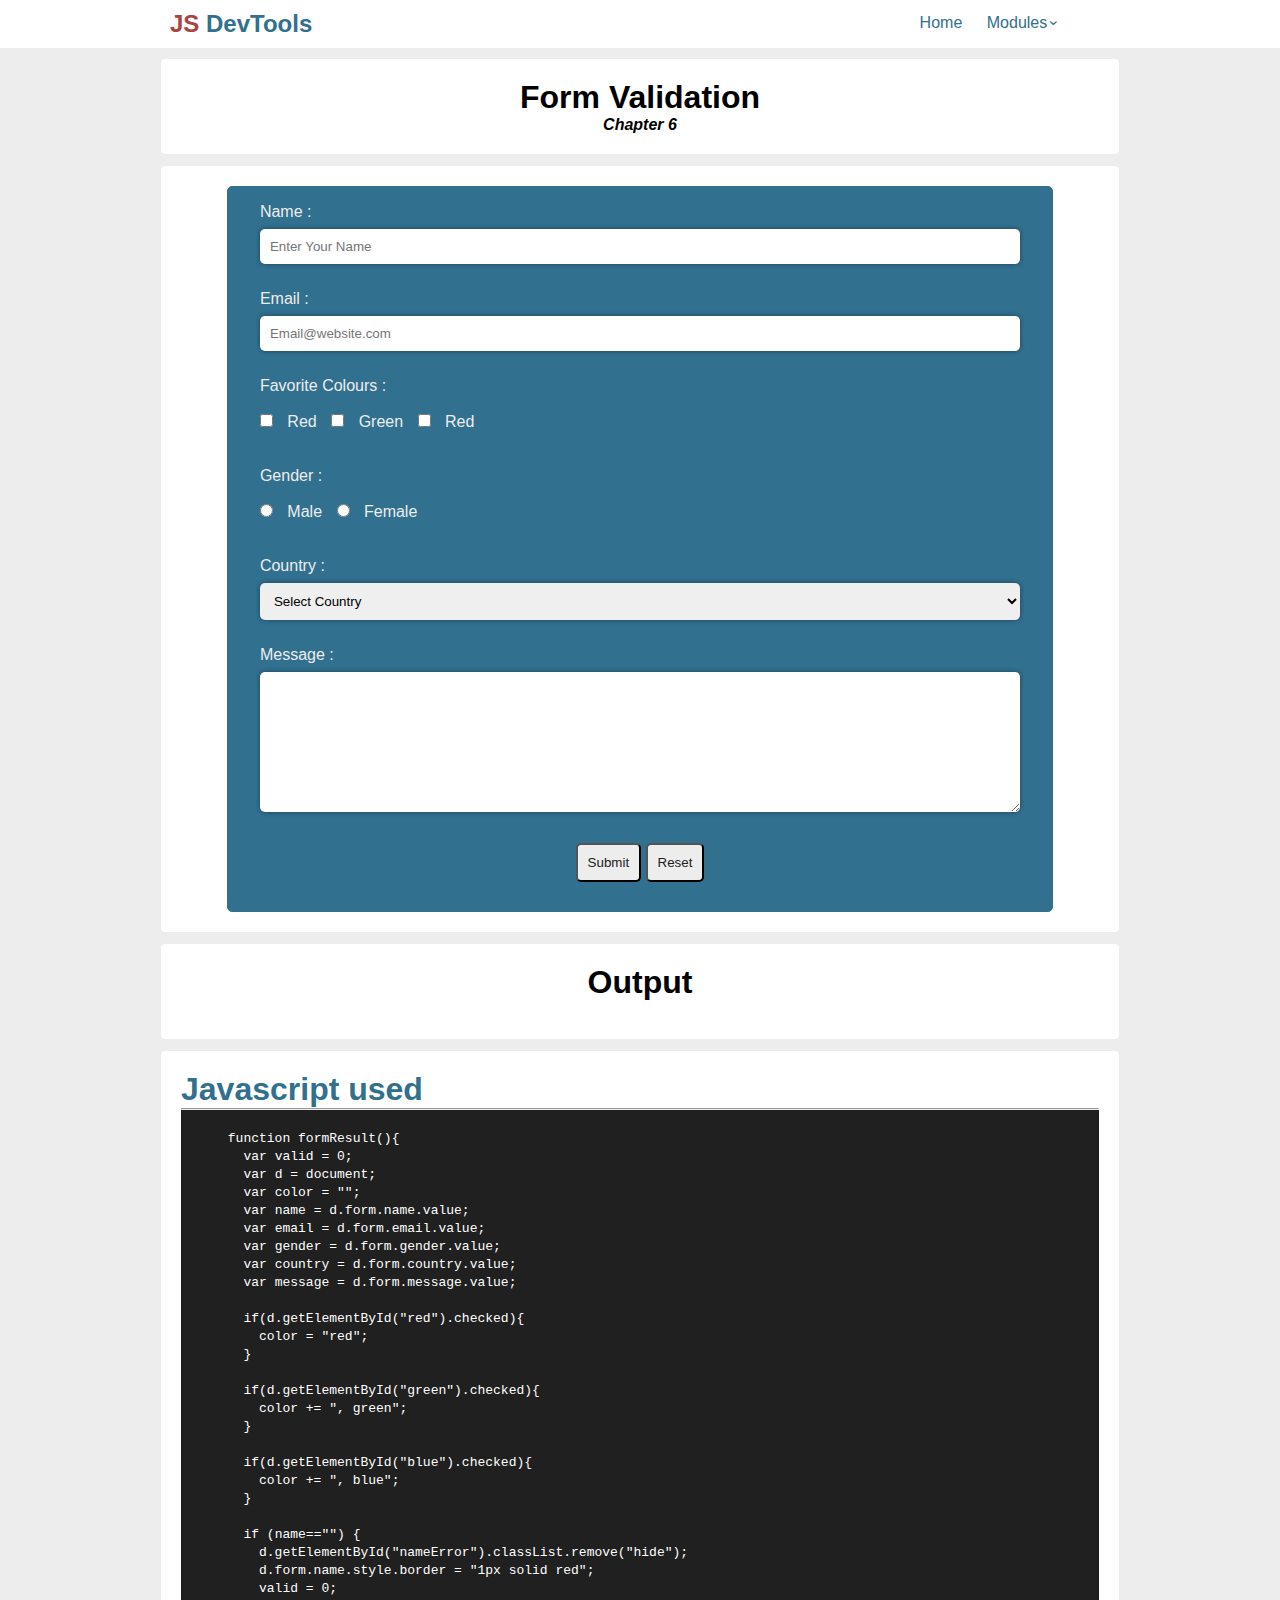
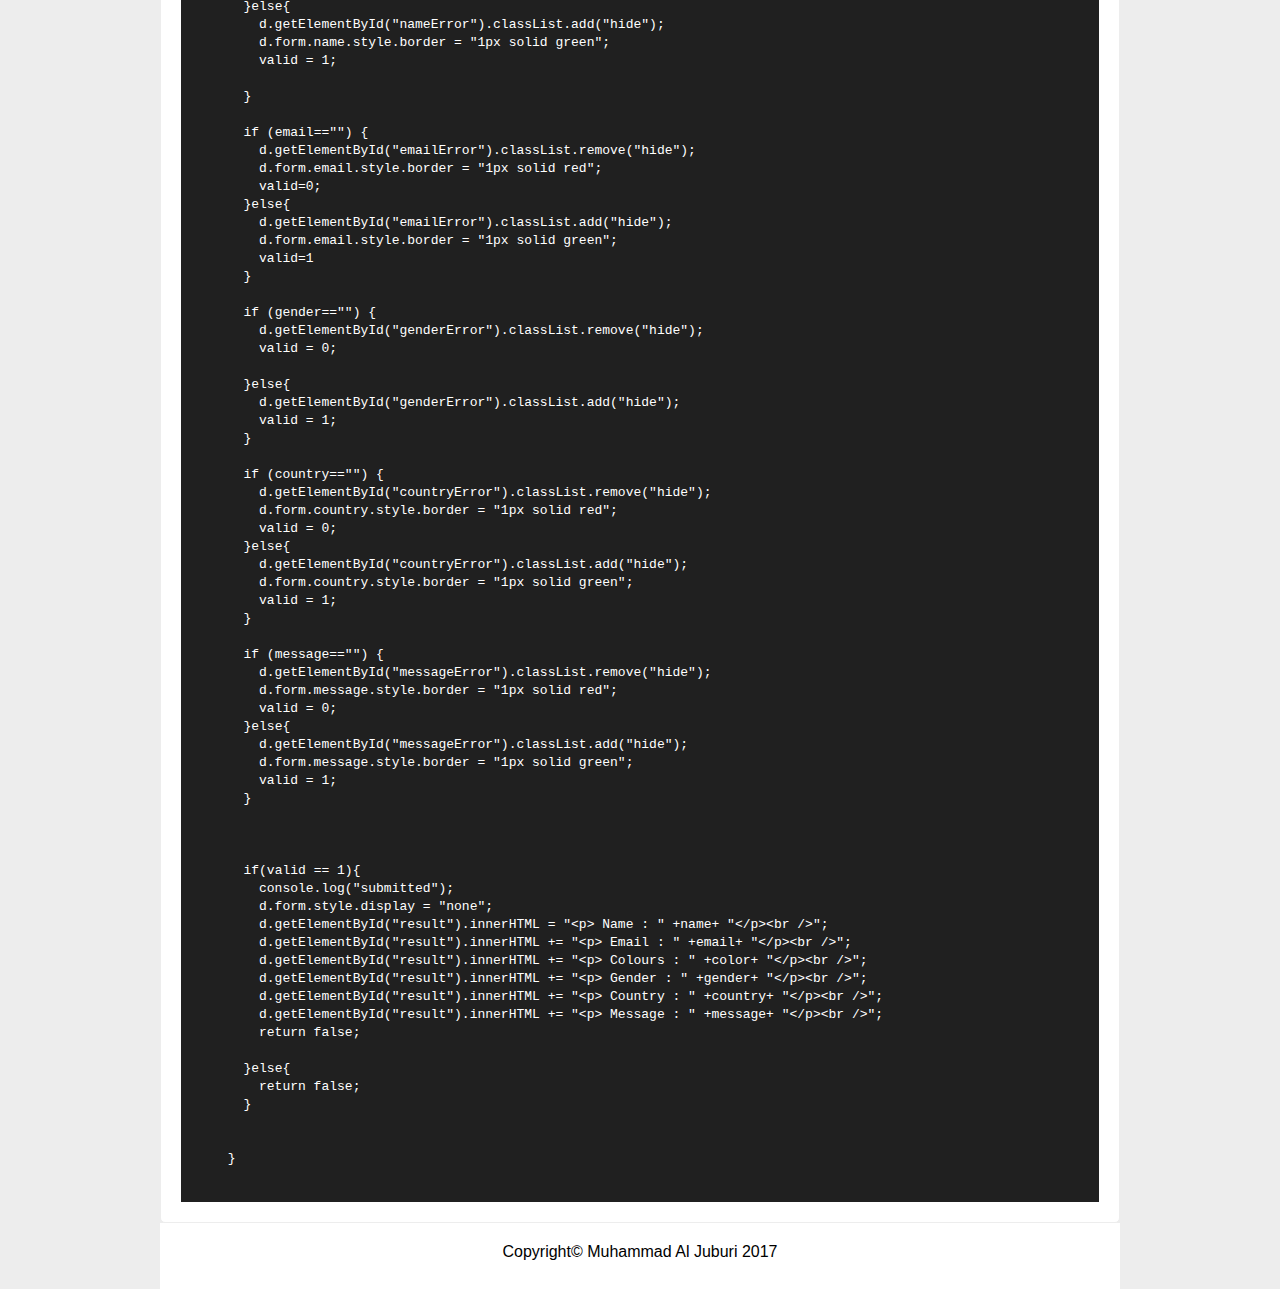
<file: mod6.html>
<!DOCTYPE html>
<html>

<head>

  <!--
      JavaScript 6th Edition
      Chapter 6
      Individual Case Project 6

      Author: Muhammad Al Juburi
      Date:   10/17/17

   -->

  <meta charset="utf-8">
  <meta name="viewport" content="width=device-width, initial-scale=1">
  <title>JsDevTools | Module 6</title>
  <link rel="stylesheet" href="css/style.css">
  <script src="js/getcookie.js"></script>
</head>


<body onload="procCookie()">

  <header>
    <div class="wrapper">

      <div class="logo">
        <h2>
          <span class="red-text">JS</span>
          <span class="blue-text">DevTools</span>
        </h2>
      </div>
      <!--.logo-->

      <div class="nav">

        <ul class="float-right">
          <li>
            <a href="index.html">Home</a>
          </li>
          <li>
            <a href="#" id="dropdown" class="dropdown">Modules</a>
            <ul id="subMenu" class="sub-menu">
              <li>
                <a href="mod3.html">Module 3</a>
              </li>
              <li>
                <a href="mod4.html">Module 4</a>
              </li>
              <li>
                <a href="mod5.html">Module 5</a>
              </li>
              <li>
                <a href="mod6.html">Module 6</a>
              </li>
              <li>
                <a href="mod7.html">Module 7</a>
              </li>
              <li>
                <a href="mod8.html">Module 8</a>
              </li>
              <li>
                <a href="mod9.html">Module 9</a>
              </li>
              <li>
                <a href="mod10.html">Module 10</a>
              </li>
              <li>
                <a href="mod11.html">Module 11</a>
              </li>
              <li>
                <a href="mod12.html">Module 12</a>
              </li>
            </ul>
          </li>
        </ul>

      </div>
      <!--.nav -->
    </div>
    <!--.wrapper-->
    <div class="wrapper">
      <div id="user" class="content user blue-text">
      </div>
    </div>
  </header>


  <section>

    <div class="wrapper">
      <div class="content">
        <h1 class="center">
          Form Validation
        </h1>
        <h4 class="center italic">
          Chapter 6
        </h4>
      </div>
      <!--.content-->
    </div>
    <!--.wrapper-->

  </section>





  <!-- Chapter Project starts here -->
  <!-- ============================= -->
  <section>

    <div class="wrapper">
      <div class="content">

        <form onsubmit="return formResult();" name="form" class="form">
          <p>Name : </p>
          <p>
            <input type="text" name="name" placeholder="Enter Your Name">
          </p>
          <p id="nameError" class="error hide">Please Enter a Name</p>
          <br>

          <p>Email : </p>
          <p>
            <input type="email" name="email" placeholder="Email@website.com">
          </p>
          <p id="emailError" class="error hide">Please Enter an Email</p>
          <br>

          <p>Favorite Colours : </p>
          <p>
            <input id="red" type="checkbox" name="color" value="Red">
            <label for="red">Red</label>
            <input id="green" type="checkbox" name="color" value="green">
            <label for="green">Green</label>
            <input id="blue" type="checkbox" name="color" value="blue">
            <label for="blue">Red</label>
          </p>
          <br>
          <p>Gender :</p>
          <p>
            <input id="male" type="radio" name="gender" value="Male">
            <label for="male">Male</label>
            <input id="female" type="radio" name="gender" value="Female">
            <label for="female">Female</label>
          </p>
          <p id="genderError" class="error hide">Please Choose a Gender</p>
          <br>

          <p>Country :</p>
          <p>
            <select name="country">
              <option value="">Select Country</option>
              <option value="USA">USA</option>
              <option value="Canada">Canada</option>
              <option value="UK">UK</option>
            </select>
          </p>
          <p id="countryError" class="error hide">Please Select a Country</p>
          <br>

          <p>Message :</p>
          <p>
            <textarea name="message" rows="8" cols="80"></textarea>
          </p>
          <p id="messageError" class="error hide">Please Type a Message</p>
          <br>
          <p class="center">
            <input type="submit" name="submit" value="Submit">
            <input type="reset" name="reset" value="Reset">
          </p>

        </form>


      </div>
      <!--.content-->
    </div>
    <!--.wrapper-->

  </section>



  <section>

    <div class="wrapper">
      <div class="content">
        <h1 class="center">
          Output
        </h1>
        <br>
        <div id="result">

        </div>
      </div>
      <!--.content-->
    </div>
    <!--.wrapper-->

  </section>



  <section>
    <div class="wrapper">
      <div class="content">
        <h1 class="blue-text">Javascript used</h1>
        <hr>
        <div class="script-code">

          <pre><code>
      function formResult(){
        var valid = 0;
        var d = document;
        var color = "";
        var name = d.form.name.value;
        var email = d.form.email.value;
        var gender = d.form.gender.value;
        var country = d.form.country.value;
        var message = d.form.message.value;

        if(d.getElementById("red").checked){
          color = "red";
        }

        if(d.getElementById("green").checked){
          color += ", green";
        }

        if(d.getElementById("blue").checked){
          color += ", blue";
        }

        if (name=="") {
          d.getElementById("nameError").classList.remove("hide");
          d.form.name.style.border = "1px solid red";
          valid = 0;
        }else{
          d.getElementById("nameError").classList.add("hide");
          d.form.name.style.border = "1px solid green";
          valid = 1;

        }

        if (email=="") {
          d.getElementById("emailError").classList.remove("hide");
          d.form.email.style.border = "1px solid red";
          valid=0;
        }else{
          d.getElementById("emailError").classList.add("hide");
          d.form.email.style.border = "1px solid green";
          valid=1
        }

        if (gender=="") {
          d.getElementById("genderError").classList.remove("hide");
          valid = 0;

        }else{
          d.getElementById("genderError").classList.add("hide");
          valid = 1;
        }

        if (country=="") {
          d.getElementById("countryError").classList.remove("hide");
          d.form.country.style.border = "1px solid red";
          valid = 0;
        }else{
          d.getElementById("countryError").classList.add("hide");
          d.form.country.style.border = "1px solid green";
          valid = 1;
        }

        if (message=="") {
          d.getElementById("messageError").classList.remove("hide");
          d.form.message.style.border = "1px solid red";
          valid = 0;
        }else{
          d.getElementById("messageError").classList.add("hide");
          d.form.message.style.border = "1px solid green";
          valid = 1;
        }



        if(valid == 1){
          console.log("submitted");
          d.form.style.display = "none";
          d.getElementById("result").innerHTML = "&lt;p&gt; Name : " +name+ "&lt;/p&gt;&lt;br /&gt;";
          d.getElementById("result").innerHTML += "&lt;p&gt; Email : " +email+ "&lt;/p&gt;&lt;br /&gt;";
          d.getElementById("result").innerHTML += "&lt;p&gt; Colours : " +color+ "&lt;/p&gt;&lt;br /&gt;";
          d.getElementById("result").innerHTML += "&lt;p&gt; Gender : " +gender+ "&lt;/p&gt;&lt;br /&gt;";
          d.getElementById("result").innerHTML += "&lt;p&gt; Country : " +country+ "&lt;/p&gt;&lt;br /&gt;";
          d.getElementById("result").innerHTML += "&lt;p&gt; Message : " +message+ "&lt;/p&gt;&lt;br /&gt;";
          return false;

        }else{
          return false;
        }


      }

    </code></pre>

        </div>
        <!-- .script-code -->
      </div>
      <!-- .content -->
    </div>
    <!-- .wrapper -->

  </section>


  <footer>
    <div class="wrapper">
      <div class="copyright center">
        <p>Copyright&copy; Muhammad Al Juburi 2017</p>
      </div>
    </div>
  </footer>


  <!--==================
       Linking Javascript
    ===================-->

  <script src="js/modernizr.custom.05819.js"></script>
  <script src="js/main.js"></script>
  <script>
    function formResult() {
      var valid = 0;
      var d = document;
      var color = "";
      var name = d.form.name.value;
      var email = d.form.email.value;
      var gender = d.form.gender.value;
      var country = d.form.country.value;
      var message = d.form.message.value;

      if (d.getElementById("red").checked) {
        color = " red";
      }

      if (d.getElementById("green").checked) {
        color += " green";
      }

      if (d.getElementById("blue").checked) {
        color += " blue";
      }

      if (name == "") {
        d.getElementById("nameError").classList.remove("hide");
        d.form.name.style.border = "1px solid red";
        valid = 0;
      } else {
        d.getElementById("nameError").classList.add("hide");
        d.form.name.style.border = "1px solid green";
        valid = 1;

      }

      if (email == "") {
        d.getElementById("emailError").classList.remove("hide");
        d.form.email.style.border = "1px solid red";
        valid = 0;
      } else {
        d.getElementById("emailError").classList.add("hide");
        d.form.email.style.border = "1px solid green";
        valid = 1
      }

      if (gender == "") {
        d.getElementById("genderError").classList.remove("hide");
        valid = 0;

      } else {
        d.getElementById("genderError").classList.add("hide");
        valid = 1;
      }

      if (country == "") {
        d.getElementById("countryError").classList.remove("hide");
        d.form.country.style.border = "1px solid red";
        valid = 0;
      } else {
        d.getElementById("countryError").classList.add("hide");
        d.form.country.style.border = "1px solid green";
        valid = 1;
      }

      if (message == "") {
        d.getElementById("messageError").classList.remove("hide");
        d.form.message.style.border = "1px solid red";
        valid = 0;
      } else {
        d.getElementById("messageError").classList.add("hide");
        d.form.message.style.border = "1px solid green";
        valid = 1;
      }



      if (valid == 1) {
        d.form.style.display = "none";
        d.getElementById("result").innerHTML = "<p> Name : " + name + "</p><br />";
        d.getElementById("result").innerHTML += "<p> Email : " + email + "</p><br />";
        d.getElementById("result").innerHTML += "<p> Colours : " + color + "</p><br />";
        d.getElementById("result").innerHTML += "<p> Gender : " + gender + "</p><br />";
        d.getElementById("result").innerHTML += "<p> Country : " + country + "</p><br />";
        d.getElementById("result").innerHTML += "<p> Message : " + message + "</p><br />";
        return false;

      } else {
        return false;
      }

    }
  </script>
</body>

</html>
</file>
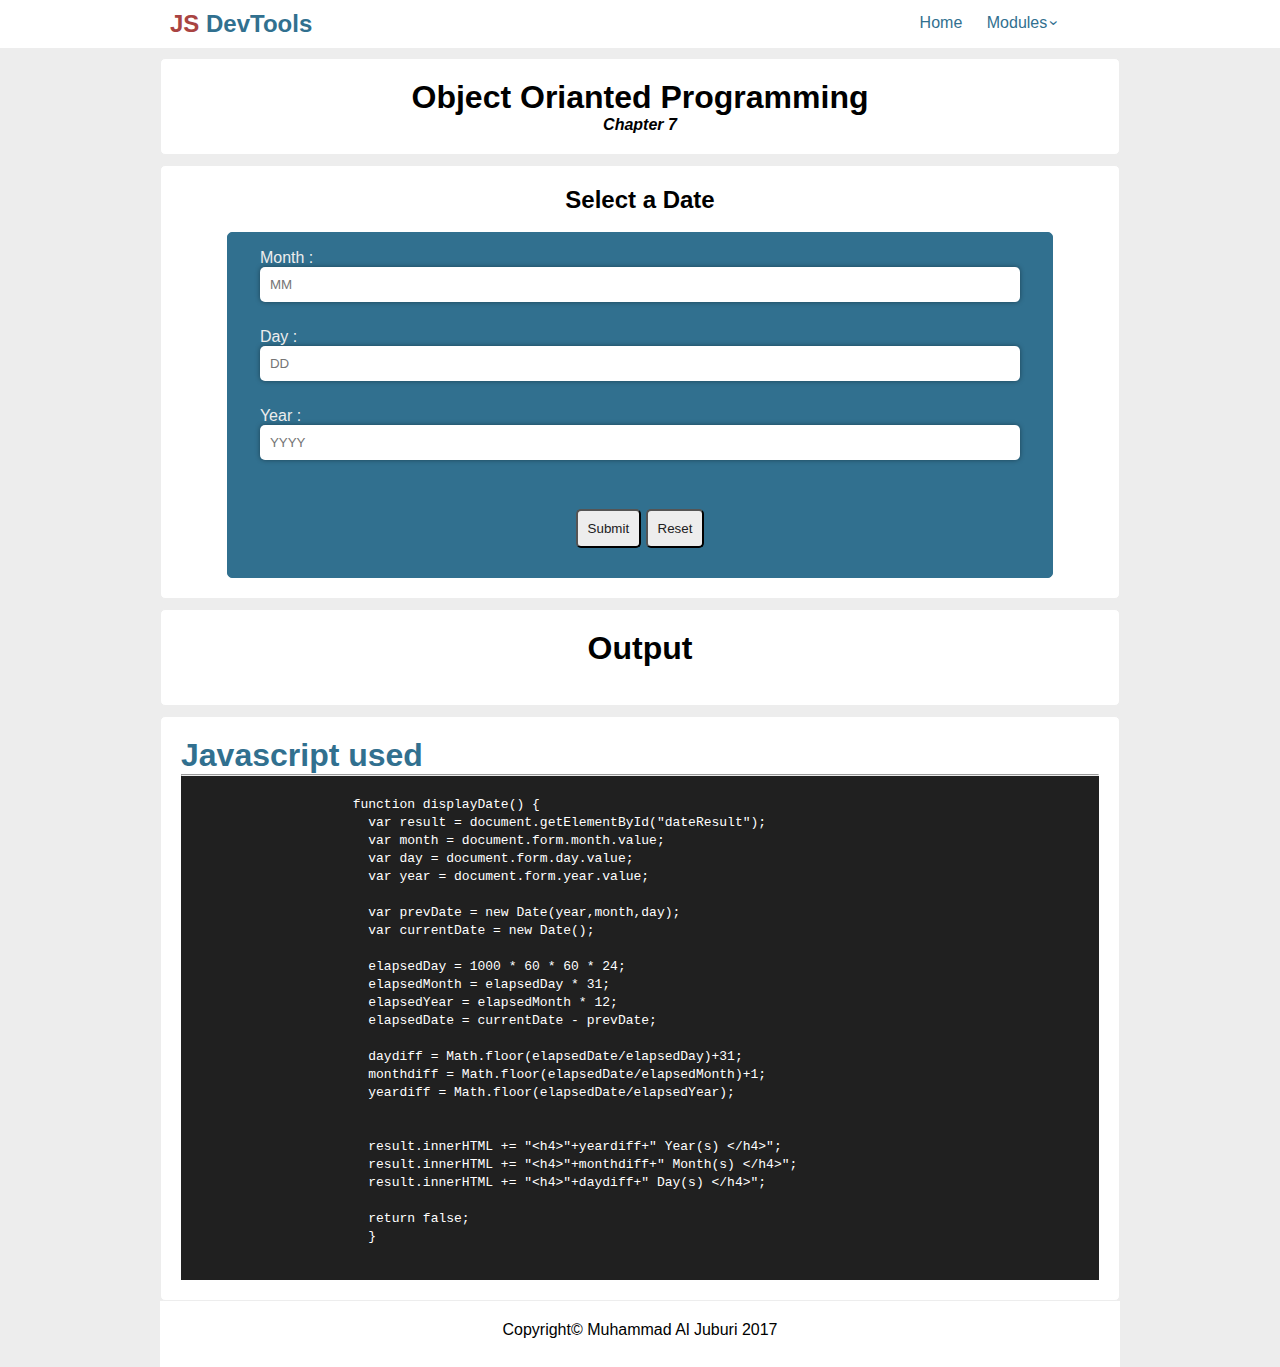
<file: mod7.html>
<!DOCTYPE html>
<html>

<head>

    <!--
      JavaScript 6th Edition
      Chapter 7
      Individual Case Project 7

      Author: Muhammad Al Juburi
      Date:   10/24/17

   -->

    <meta charset="utf-8">
    <meta name="viewport" content="width=device-width, initial-scale=1">
    <title>JsDevTools | Module 7</title>
    <link rel="stylesheet" href="css/style.css">
    <script src="js/getcookie.js"></script>
</head>


<body onload="procCookie()">

    <header>
        <div class="wrapper">

            <div class="logo">
                <h2>
                    <span class="red-text">JS</span>
                    <span class="blue-text">DevTools</span>
                </h2>
            </div>
            <!--.logo-->

            <div class="nav">

                <ul class="float-right">
                    <li>
                        <a href="index.html">Home</a>
                    </li>
                    <li>
                        <a href="#" id="dropdown" class="dropdown">Modules</a>
                        <ul id="subMenu" class="sub-menu">
                            <li>
                                <a href="mod3.html">Module 3</a>
                            </li>
                            <li>
                                <a href="mod4.html">Module 4</a>
                            </li>
                            <li>
                                <a href="mod5.html">Module 5</a>
                            </li>
                            <li>
                                <a href="mod6.html">Module 6</a>
                            </li>
                            <li>
                                <a href="mod7.html">Module 7</a>
                            </li>
                            <li>
                                <a href="mod8.html">Module 8</a>
                            </li>
                            <li>
                                <a href="mod9.html">Module 9</a>
                            </li>
                            <li>
                                <a href="mod10.html">Module 10</a>
                            </li>
                            <li>
                                <a href="mod11.html">Module 11</a>
                            </li>
                            <li>
                                <a href="mod12.html">Module 12</a>
                            </li>
                        </ul>
                    </li>
                </ul>

            </div>
            <!--.nav -->
        </div>
        <!--.wrapper-->
        <div class="wrapper">
            <div id="user" class="content user blue-text">
            </div>
        </div>
    </header>


    <section>

        <div class="wrapper">
            <div class="content">
                <h1 class="center">
                    Object Orianted Programming
                </h1>
                <h4 class="center italic">
                    Chapter 7
                </h4>
            </div>
            <!--.content-->
        </div>
        <!--.wrapper-->

    </section>





    <!-- Chapter Project starts here -->
    <!-- ============================= -->
    <section>

        <div class="wrapper">
            <div class="content">
              <h2 class="center">Select a Date</h2><br>
              <form onsubmit="return displayDate();" name="form" class="form">

                <p>
                  Month : <input type="text" name="month" title="Format: MM &#10; example: 10" pattern="(0[0-9]|1[0-2])" placeholder="MM" required>
                </p><br>
                <p>
                  Day : <input type="text" name="day" title="Format: DD &#10; example: 24" pattern="(0[1-9]|1[0-9]|2[0-9]|3[01])" placeholder="DD" required>
                </p><br>
                <p>
                  Year : <input type="text" name="year" title="Format: YYYY &#10; example: 2017" pattern="[0-9]{4}" placeholder="YYYY" required>
                </p><br>
                <br>

                <p class="center">
                  <input type="submit" name="submit" value="Submit">
                  <input type="reset" name="reset" value="Reset">
                </p>

              </form>

            </div>
            <!--.content-->
        </div>
        <!--.wrapper-->

    </section>


    <section>

      <div class="wrapper">
        <div class="content">
          <h1 class="center">
            Output
          </h1>
          <br>
          <div id="dateResult">

          </div>
        </div>
        <!--.content-->
      </div>
      <!--.wrapper-->

    </section>


    <section>
        <div class="wrapper">
            <div class="content">
                <h1 class="blue-text">Javascript used</h1>
                <hr>
                <div class="script-code">

                    <pre><code>
                      function displayDate() {
                        var result = document.getElementById("dateResult");
                        var month = document.form.month.value;
                        var day = document.form.day.value;
                        var year = document.form.year.value;

                        var prevDate = new Date(year,month,day);
                        var currentDate = new Date();

                        elapsedDay = 1000 * 60 * 60 * 24;
                        elapsedMonth = elapsedDay * 31;
                        elapsedYear = elapsedMonth * 12;
                        elapsedDate = currentDate - prevDate;

                        daydiff = Math.floor(elapsedDate/elapsedDay)+31;
                        monthdiff = Math.floor(elapsedDate/elapsedMonth)+1;
                        yeardiff = Math.floor(elapsedDate/elapsedYear);


                        result.innerHTML += "&lt;h4&gt"+yeardiff+" Year(s) &lt;/h4&gt";
                        result.innerHTML += "&lt;h4&gt"+monthdiff+" Month(s) &lt;/h4&gt";
                        result.innerHTML += "&lt;h4&gt"+daydiff+" Day(s) &lt;/h4&gt";

                        return false;
                        }

                    </code></pre>

                </div>
                <!-- .script-code -->
            </div>
            <!-- .content -->
        </div>
        <!-- .wrapper -->

    </section>


    <footer>
        <div class="wrapper">
            <div class="copyright center">
                <p>Copyright&copy; Muhammad Al Juburi 2017</p>
            </div>
        </div>
    </footer>


    <!--==================
       Linking Javascript
    ===================-->

    <script src="js/modernizr.custom.05819.js"></script>
    <script src="js/main.js"></script>
    <script>
    function displayDate() {
      var result = document.getElementById("dateResult");
      var month = document.form.month.value;
      var day = document.form.day.value;
      var year = document.form.year.value;

      var prevDate = new Date(year,month,day);
      var currentDate = new Date();

      elapsedDay = 1000 * 60 * 60 * 24;
      elapsedMonth = elapsedDay * 31;
      elapsedYear = elapsedMonth * 12;
      elapsedDate = currentDate - prevDate;

      daydiff = Math.floor(elapsedDate/elapsedDay)+31;
      monthdiff = Math.floor(elapsedDate/elapsedMonth)+1;
      yeardiff = Math.floor(elapsedDate/elapsedYear);


      result.innerHTML += "<h4>"+yeardiff+" Year(s) </h4>";
      result.innerHTML += "<h4>"+monthdiff+" Month(s) </h4>";
      result.innerHTML += "<h4>"+daydiff+" Day(s) </h4>";

      return false;
      }
    </script>
</body>

</html>
</file>
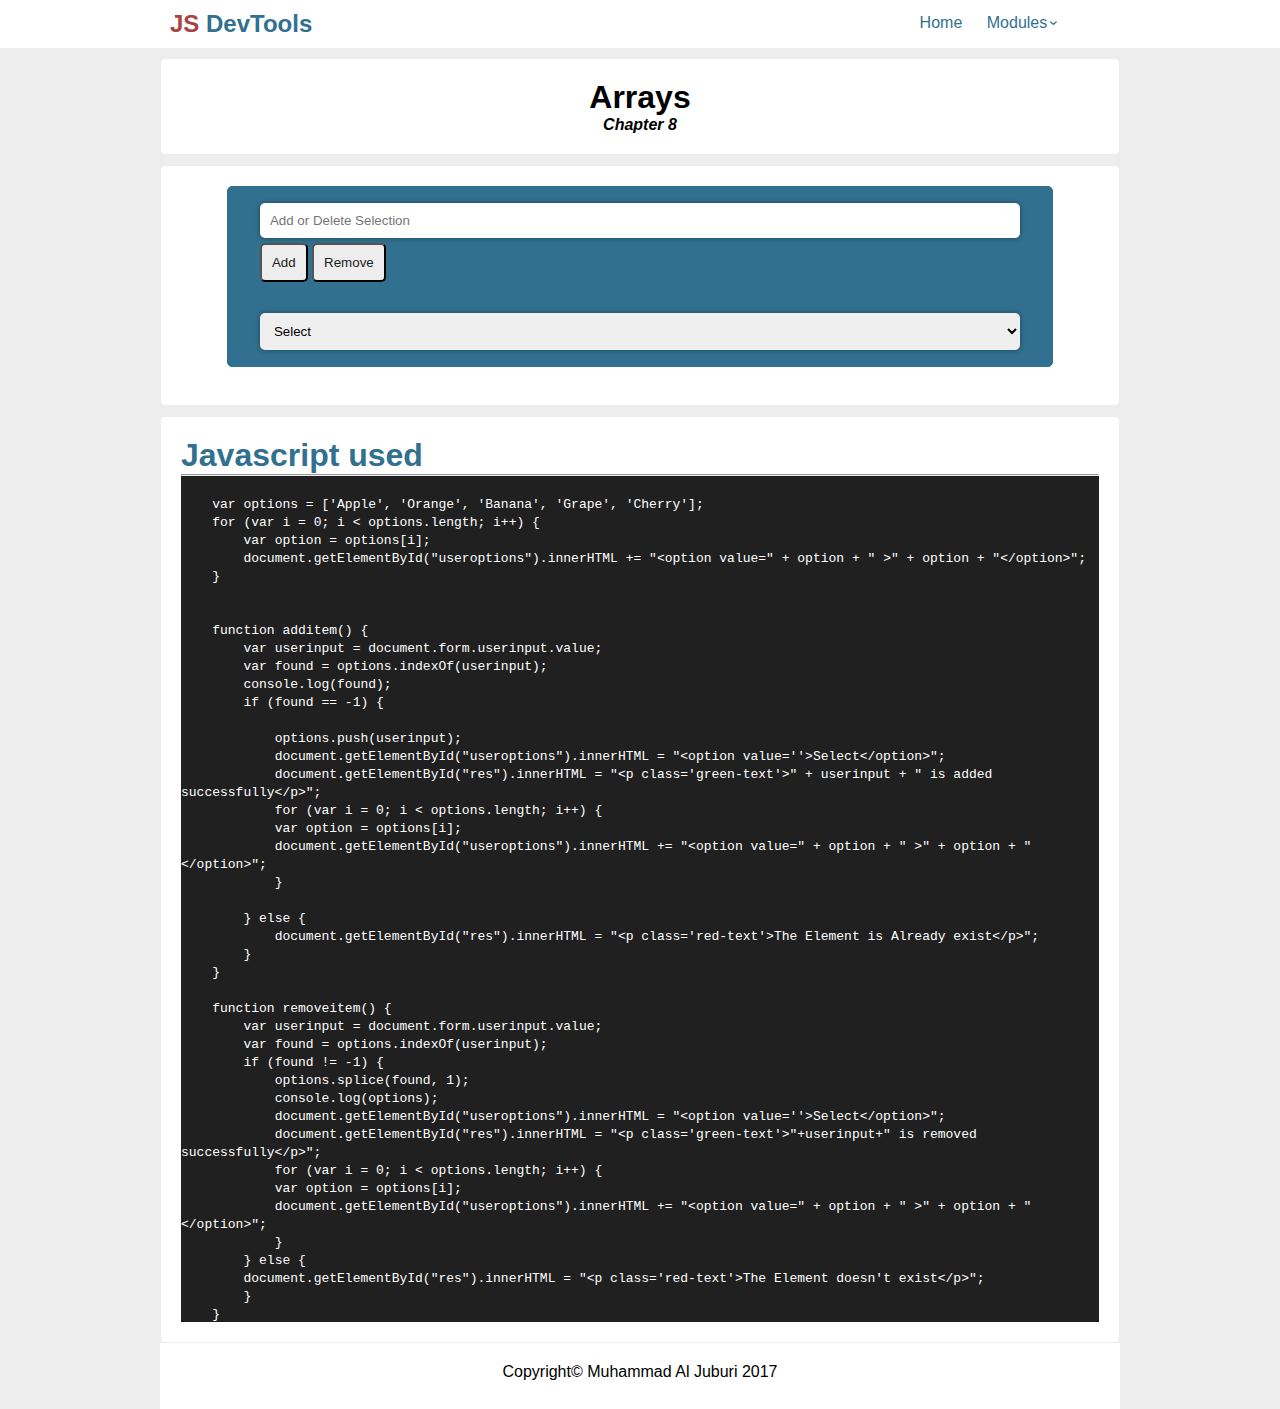
<file: mod8.html>
<!DOCTYPE html>
<html>

<head>

    <!--
      JavaScript 6th Edition
      Chapter 8
      Individual Case Project 8

      Author: Muhammad Al Juburi
      Date:   10/31/17

   -->

    <meta charset="utf-8">
    <meta name="viewport" content="width=device-width, initial-scale=1">
    <title>JsDevTools | Module 8</title>
    <link rel="stylesheet" href="css/style.css">
    <script src="js/getcookie.js"></script>
</head>


<body onload="procCookie()">

    <header>
        <div class="wrapper">

            <div class="logo">
                <h2>
                    <span class="red-text">JS</span>
                    <span class="blue-text">DevTools</span>
                </h2>
            </div>
            <!--.logo-->

            <div class="nav">

                <ul class="float-right">
                    <li>
                        <a href="index.html">Home</a>
                    </li>
                    <li>
                        <a href="#" id="dropdown" class="dropdown">Modules</a>
                        <ul id="subMenu" class="sub-menu">
                            <li>
                                <a href="mod3.html">Module 3</a>
                            </li>
                            <li>
                                <a href="mod4.html">Module 4</a>
                            </li>
                            <li>
                                <a href="mod5.html">Module 5</a>
                            </li>
                            <li>
                                <a href="mod6.html">Module 6</a>
                            </li>
                            <li>
                                <a href="mod7.html">Module 7</a>
                            </li>
                            <li>
                                <a href="mod8.html">Module 8</a>
                            </li>
                            <li>
                                <a href="mod9.html">Module 9</a>
                            </li>
                            <li>
                                <a href="mod10.html">Module 10</a>
                            </li>
                            <li>
                                <a href="mod11.html">Module 11</a>
                            </li>
                            <li>
                                <a href="mod12.html">Module 12</a>
                            </li>
                        </ul>
                    </li>
                </ul>

            </div>
            <!--.nav -->
        </div>
        <!--.wrapper-->
        <div class="wrapper">
            <div id="user" class="content user blue-text">
            </div>
        </div>
    </header>


    <section>

        <div class="wrapper">
            <div class="content">
                <h1 class="center">
                    Arrays
                </h1>
                <h4 class="center italic">
                    Chapter 8
                </h4>
            </div>
            <!--.content-->
        </div>
        <!--.wrapper-->

    </section>





    <!-- Chapter Project starts here -->
    <!-- ============================= -->
    <section>

        <div class="wrapper">
            <div class="content">
                
                <form onsubmit="return editSelection();" name="form" class="form">
                   
                    <input type="text" name="userinput" id="userinput" placeholder="Add or Delete Selection">
                    
                    <p> 
                        <input type="button" onclick="additem();" value="Add">
                        <input type="button" onclick="removeitem();" value="Remove">
                    </p>
                    <br>
                    <select name="useroptions" id="useroptions">
                        <option value="">Select</option>
                    </select>
                </form>
                <br>
                <div id="res" class="center"></div>
               

            </div>
            <!--.content-->
        </div>
        <!--.wrapper-->

    </section>



    <section>
        <div class="wrapper">
            <div class="content">
                <h1 class="blue-text">Javascript used</h1>
                <hr>
                <div class="script-code">

<pre><code>
    var options = ['Apple', 'Orange', 'Banana', 'Grape', 'Cherry'];
    for (var i = 0; i < options.length; i++) {
        var option = options[i];
        document.getElementById("useroptions").innerHTML += "&lt;option value=" + option + " >" + option + "&lt;/option>";
    }


    function additem() {
        var userinput = document.form.userinput.value;
        var found = options.indexOf(userinput);
        console.log(found);
        if (found == -1) {

            options.push(userinput);
            document.getElementById("useroptions").innerHTML = "&lt;option value=''&gt;Select&lt;/option&gt;";
            document.getElementById("res").innerHTML = "&lt;p class='green-text'&gt;" + userinput + " is added successfully&lt;/p&gt;";
            for (var i = 0; i &lt; options.length; i++) {
            var option = options[i];
            document.getElementById("useroptions").innerHTML += "&lt;option value=" + option + " &gt;" + option + "&lt;/option&gt;";
            }

        } else {
            document.getElementById("res").innerHTML = "&lt;p class='red-text'&gt;The Element is Already exist&lt;/p&gt;";
        }
    }

    function removeitem() {
        var userinput = document.form.userinput.value;
        var found = options.indexOf(userinput);
        if (found != -1) {
            options.splice(found, 1);
            console.log(options);
            document.getElementById("useroptions").innerHTML = "&lt;option value=''&gt;Select&lt;/option&gt;";
            document.getElementById("res").innerHTML = "&lt;p class='green-text'&gt;"+userinput+" is removed successfully&lt;/p&gt;";
            for (var i = 0; i &lt; options.length; i++) {
            var option = options[i];
            document.getElementById("useroptions").innerHTML += "&lt;option value=" + option + " &gt;" + option + "&lt;/option&gt;";
            }
        } else {
        document.getElementById("res").innerHTML = "&lt;p class='red-text'&gt;The Element doesn't exist&lt;/p&gt;";
        }
    }
</code></pre>

                </div>
                <!-- .script-code -->
            </div>
            <!-- .content -->
        </div>
        <!-- .wrapper -->

    </section>


    <footer>
        <div class="wrapper">
            <div class="copyright center">
                <p>Copyright&copy; Muhammad Al Juburi 2017</p>
            </div>
        </div>
    </footer>


    <!--==================
       Linking Javascript
    ===================-->

    <script src="js/modernizr.custom.05819.js"></script>
    <script src="js/main.js"></script>
    <script>
        
        var options = ['Apple', 'Orange', 'Banana', 'Grape', 'Cherry'];
        for (var i = 0; i < options.length; i++) {
            var option = options[i];
            document.getElementById("useroptions").innerHTML += "<option value=" + option + " >" + option + "</option>";
        }


        function additem() {
            var userinput = document.form.userinput.value;
            var found = options.indexOf(userinput);
            console.log(found);
            if (found == -1) {
                
                options.push(userinput);
                document.getElementById("useroptions").innerHTML = "<option value=''>Select</option>";
                document.getElementById("res").innerHTML = "<p class='green-text'>" + userinput + " is added successfully</p>";
                for (var i = 0; i < options.length; i++) {
                        var option = options[i];
                        document.getElementById("useroptions").innerHTML += "<option value=" + option + " >" + option + "</option>";
                    }
                
            } else {
               document.getElementById("res").innerHTML = "<p class='red-text'>The Element is Already exist</p>";
            }
        }

        function removeitem() {
            var userinput = document.form.userinput.value;
            var found = options.indexOf(userinput);
            if (found != -1) {
                options.splice(found, 1);
                console.log(options);
                document.getElementById("useroptions").innerHTML = "<option value=''>Select</option>";
                document.getElementById("res").innerHTML = "<p class='green-text'>"+userinput+" is removed successfully</p>";
                    for (var i = 0; i < options.length; i++) {
                        var option = options[i];
                        document.getElementById("useroptions").innerHTML += "<option value=" + option + " >" + option + "</option>";
                    }
            } else {
                document.getElementById("res").innerHTML = "<p class='red-text'>The Element doesn't exist</p>";
            }
        }
    </script>
</body>

</html>
</file>
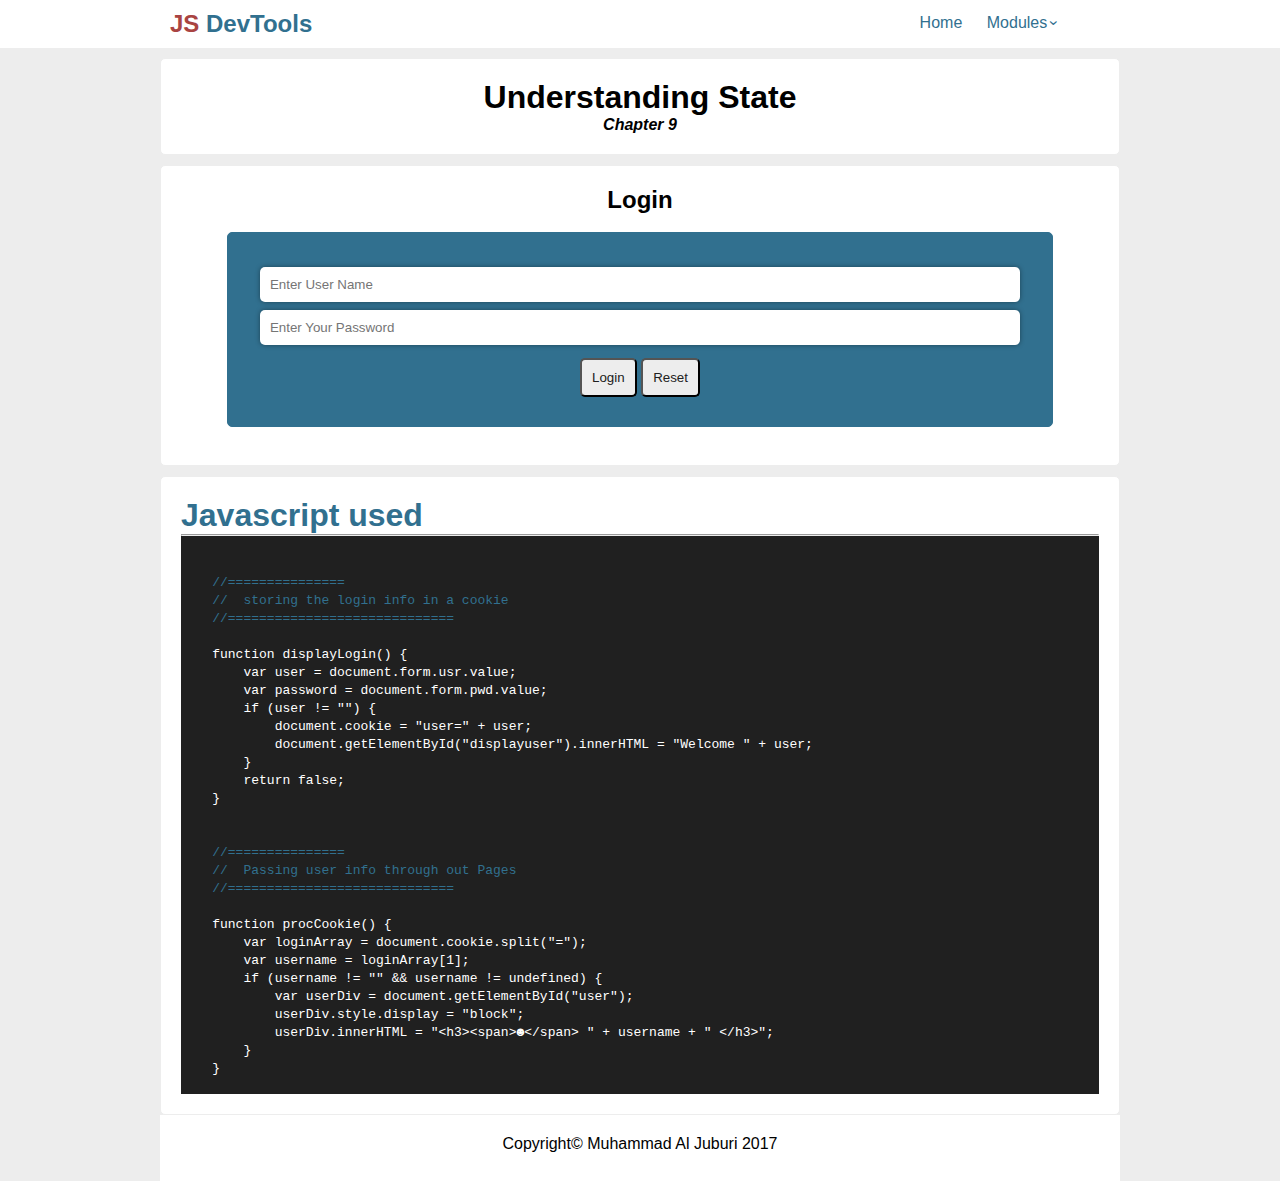
<file: mod9.html>
<!DOCTYPE html>
<html>

<head>

    <!--
      JavaScript 6th Edition
      Chapter 9
      Individual Case Project 9

      Author: Muhammad Al Juburi
      Date:   11/07/17

   -->

    <meta charset="utf-8">
    <meta name="viewport" content="width=device-width, initial-scale=1">
    <title>JsDevTools | Module 9</title>
    <link rel="stylesheet" href="css/style.css">
    <script src="js/getcookie.js"></script>
</head>



<body>
    <header>
        <div class="wrapper">

            <div class="logo">
                <h2>
                    <span class="red-text">JS</span>
                    <span class="blue-text">DevTools</span>
                </h2>
            </div>
            <!--.logo-->

            <div class="nav">

                <ul class="float-right">
                    <li>
                        <a href="index.html">Home</a>
                    </li>
                    <li>
                        <a href="#" id="dropdown" class="dropdown">Modules</a>
                        <ul id="subMenu" class="sub-menu">
                            <li>
                                <a href="mod3.html">Module 3</a>
                            </li>
                            <li>
                                <a href="mod4.html">Module 4</a>
                            </li>
                            <li>
                                <a href="mod5.html">Module 5</a>
                            </li>
                            <li>
                                <a href="mod6.html">Module 6</a>
                            </li>
                            <li>
                                <a href="mod7.html">Module 7</a>
                            </li>
                            <li>
                                <a href="mod8.html">Module 8</a>
                            </li>
                            <li>
                                <a href="mod9.html">Module 9</a>
                            </li>
                            <li>
                                <a href="mod10.html">Module 10</a>
                            </li>
                            <li>
                                <a href="mod11.html">Module 11</a>
                            </li>
                            <li>
                                <a href="mod12.html">Module 12</a>
                            </li>
                        </ul>
                    </li>
                </ul>

            </div>
            <!--.nav -->
        </div>
        <!--.wrapper-->
    </header>


    <section>

        <div class="wrapper">
            <div class="content">
                <h1 class="center">
                    Understanding State
                </h1>
                <h4 class="center italic">
                    Chapter 9
                </h4>
            </div>
            <!--.content-->
        </div>
        <!--.wrapper-->

    </section>





    <!-- Chapter Project starts here -->
    <!-- ============================= -->
    <section>

        <div class="wrapper">
            <div class="content">
                <h2 class="center">Login</h2><br>
                <form onsubmit="return displayLogin();" name="form" class="form">
                    <br>
                    <p>
                        <input type="text" name="usr" required placeholder="Enter User Name">
                    </p>
                    <p>
                        <input type="password" name="pwd" required placeholder="Enter Your Password">
                    </p>

                    <p class="center">
                        <input type="submit" name="loginSubmit" value="Login">
                        <input type="reset" name="loginReset" value="Reset">
                    </p>
                </form>
                <br>
                <div class="center green-text ">
                    <h3 id="displayuser"></h3>
                </div>

            </div>
            <!--.content-->
        </div>
        <!--.wrapper-->

    </section>



    <section>
        <div class="wrapper">
            <div class="content">
                <h1 class="blue-text">Javascript used</h1>
                <hr>
                <div class="script-code">

                    <pre><code>
    <span><code>
    //===============
    //  storing the login info in a cookie
    //=============================
    </code></span>
    function displayLogin() { 
        var user = document.form.usr.value;
        var password = document.form.pwd.value;
        if (user != "") {
            document.cookie = "user=" + user;
            document.getElementById("displayuser").innerHTML = "Welcome " + user;
        }
        return false;
    }

<span><code>
    //===============
    //  Passing user info through out Pages
    //=============================
    </code></span>
    function procCookie() {
        var loginArray = document.cookie.split("=");
        var username = loginArray[1];
        if (username != "" && username != undefined) {
            var userDiv = document.getElementById("user");
            userDiv.style.display = "block";
            userDiv.innerHTML = "&lt;h3&gt;&lt;span&gt;&#9787;&lt;/span&gt; " + username + " &lt;/h3&gt;";
        }
    }

</code></pre>

                </div>
                <!-- .script-code -->
            </div>
            <!-- .content -->
        </div>
        <!-- .wrapper -->

    </section>


    <footer>
        <div class="wrapper">
            <div class="copyright center">
                <p>Copyright&copy; Muhammad Al Juburi 2017</p>
            </div>
        </div>
    </footer>


    <!--==================
       Linking Javascript
    ===================-->

    <script src="js/modernizr.custom.05819.js"></script>
    <script src="js/main.js"></script>
    <script>
        function displayLogin() {
            var user = document.form.usr.value;
            var password = document.form.pwd.value;
            if (user != "") {

                document.cookie = "user=" + user;
                document.getElementById("displayuser").innerHTML = "Welcome " + user;
            }

            return false;
        }
    </script>
</body>

</html>
</file>
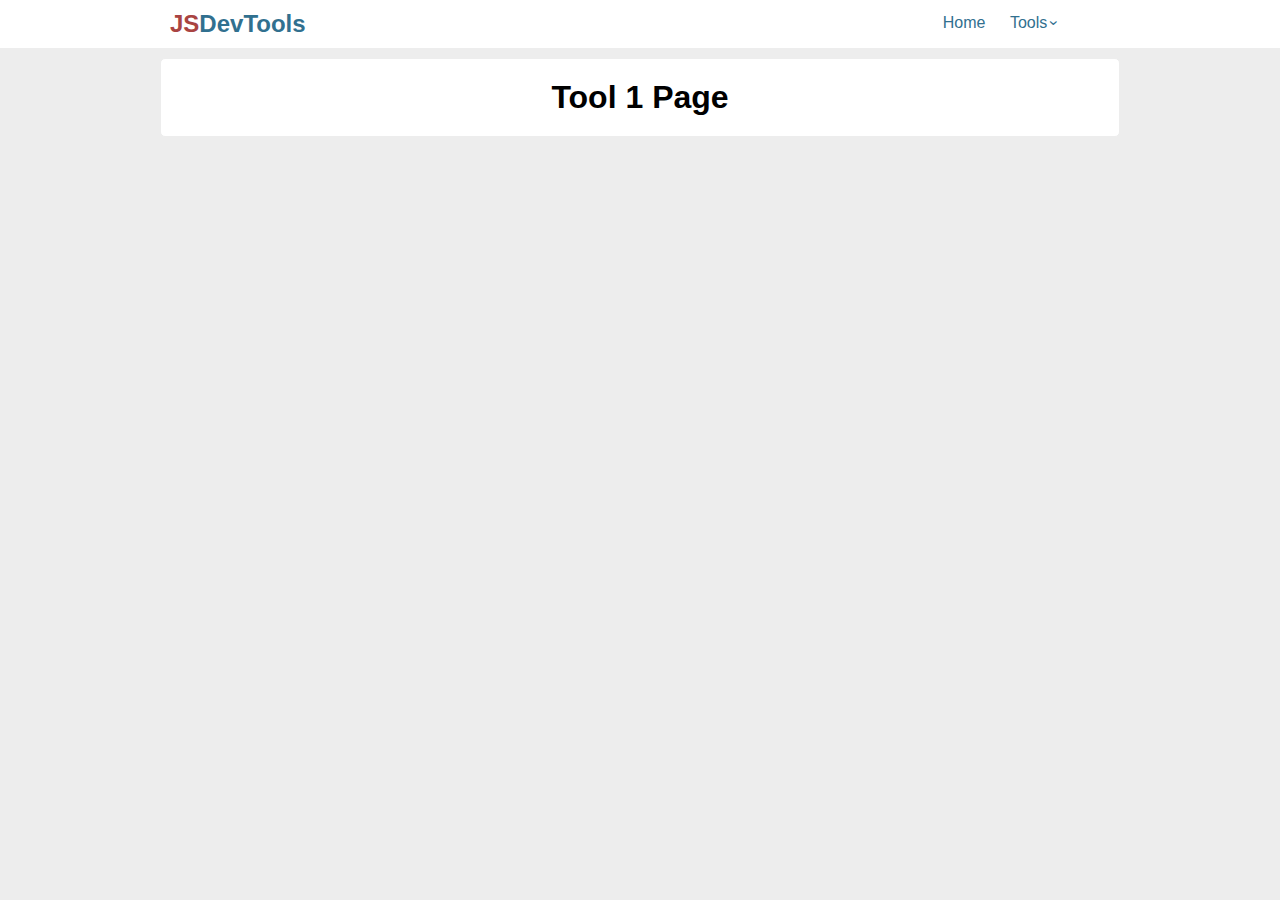
<file: tool1.html>
<!DOCTYPE html>
<html>
  <head>

    <!--
      JavaScript 6th Edition
      Chapter 1
      Individual Case Project

      Author: Muhammad Al Juburi
      Date:   09/19/17

   -->

    <meta charset="utf-8">
    <meta name="viewport" content="width=device-width, initial-scale=1">
    <title>JsDevTools</title>
    <link rel="stylesheet" href="css/style.css">
  </head>


  <body>

    <header>
      <div class="wrapper">

        <div class="logo">
          <h2><span class="red-text">JS</span><span class="blue-text">DevTools</span></h2>
        </div><!--.logo-->

        <div class="nav">

          <ul class="float-right">
            <li><a href="index.html">Home</a></li>
            <li><a href="#" id="dropdown" class="dropdown">Tools</a>
                <ul id="subMenu" class="sub-menu">
                  <li><a href="tool1.html">Tool 1</a></li>
                  <li><a href="tool2.html">Tool 2</a></li>
                  <li><a href="tool3.html">Tool 3</a></li>
                </ul>
            </li>
          </ul>

        </div><!--.nav -->
      </div><!--.wrapper-->
    </header>


    <section>

      <div class="wrapper">
        <div class="content">
          <h1 class="center">
            Tool 1 Page
          </h1>
        </div><!--.content-->
      </div><!--.wrapper-->

    </section>





<!--==================
  external Javascript
===================-->
    <script src="js/modernizr.custom.05819.js"></script>
    <script src="js/main.js"></script>

  </body>
</html>
</file>
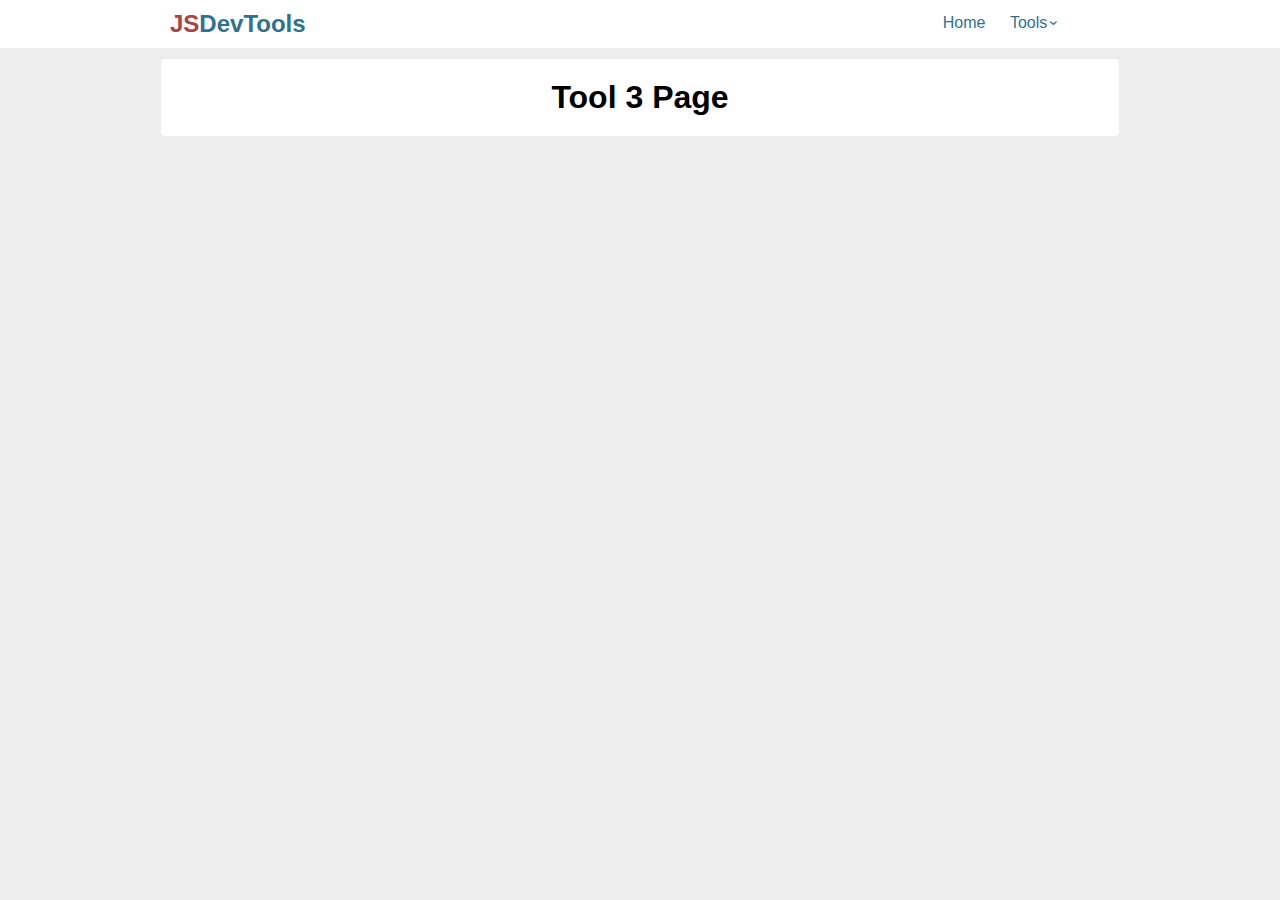
<file: tool3.html>
<!DOCTYPE html>
<html>
  <head>

    <!--
      JavaScript 6th Edition
      Chapter 1
      Individual Case Project

      Author: Muhammad Al Juburi
      Date:   09/19/17

   -->

    <meta charset="utf-8">
    <meta name="viewport" content="width=device-width, initial-scale=1">
    <title>JsDevTools</title>
    <link rel="stylesheet" href="css/style.css">
  </head>


  <body>

    <header>
      <div class="wrapper">

        <div class="logo">
          <h2><span class="red-text">JS</span><span class="blue-text">DevTools</span></h2>
        </div><!--.logo-->

        <div class="nav">

          <ul class="float-right">
            <li><a href="index.html">Home</a></li>
            <li><a href="#" id="dropdown" class="dropdown">Tools</a>
                <ul id="subMenu" class="sub-menu">
                  <li><a href="tool1.html">Tool 1</a></li>
                  <li><a href="tool2.html">Tool 2</a></li>
                  <li><a href="tool3.html">Tool 3</a></li>
                </ul>
            </li>
          </ul>

        </div><!--.nav -->
      </div><!--.wrapper-->
    </header>


    <section>

      <div class="wrapper">
        <div class="content">
          <h1 class="center">
            Tool 3 Page
          </h1>
        </div><!--.content-->
      </div><!--.wrapper-->

    </section>





<!--==================
 Linking Javascript
===================-->
    <script src="js/modernizr.custom.05819.js"></script>
    <script src="js/main.js"></script>

  </body>
</html>
</file>
<file: css/style.css>
@charset "UTF-8";
* {
  padding: 0;
  margin: 0;
  font-family: sans-serif, Arial;
  box-sizing: border-box; }

a {
  color: #31708f; }
  a:hover {
    color: #202020; }

body {
  background-color: #ededed; }

pre {
  white-space: pre-wrap; }

code {
  font-family: monospace; }

.wrapper {
  max-width: 960px;
  margin: 0 auto; }

ul {
  list-style: none; }

li {
  text-decoration: none; }

a {
  text-decoration: none; }

p {
  margin-bottom: 0.5em; }

.center {
  text-align: center; }

.italic {
  font-style: italic; }

.left {
  text-align: left; }

.right {
  text-align: right; }

.float-right {
  float: right; }

.red-text {
  color: #a94442; }

.blue-text {
  color: #31708f; }

.green-text {
  color: #3c763d; }

header {
  background: white; }
  header .logo {
    display: inline-block;
    width: 30%;
    padding: 10px; }
  header .nav {
    display: inline-block;
    width: 65%; }
    header .nav > ul > li {
      display: inline-block; }
      header .nav > ul > li > a {
        text-align: center;
        color: #31708f;
        padding: 5px;
        margin-right: 10px;
        border-bottom: 1px solid rgba(0, 0, 0, 0);
        transition: all 300ms ease;
        -webkit-transition: all 300ms ease;
        -moz-transition: all 300ms ease;
        -o-transition: all 300ms ease;
        -ms-transition: all 300ms ease; }
        header .nav > ul > li > a:hover {
          color: #a94442;
          border-bottom: 1px solid #a94442; }

.dropdown {
  position: relative; }
  .dropdown::after {
    content: " › ";
    display: inline-block;
    transform: rotate(90deg); }

.sub-menu {
  z-index: 100;
  display: none;
  position: absolute;
  top: 48px;
  background: #31708f;
  border-radius: 3px; }
  .sub-menu > li {
    display: block; }
    .sub-menu > li > a {
      color: white;
      padding: 7px 15px;
      border-bottom: 1px solid rgba(255, 255, 255, 0.3);
      display: block; }
      .sub-menu > li > a:hover {
        color: #31708f;
        background: white;
        transition: all 300ms ease;
        -webkit-transition: all 300ms ease;
        -moz-transition: all 300ms ease;
        -o-transition: all 300ms ease;
        -ms-transition: all 300ms ease; }

.content {
  padding: 20px;
  background: white;
  margin: 0 auto;
  margin-top: 10px;
  border: 1px solid #ededed;
  border-radius: 5px; }

.user {
  display: none;
  text-align: center; }
  .user span {
    font-size: 2em; }

.script-code {
  background: #202020;
  color: white; }
  .script-code span {
    color: #31708f; }

.slideshow-container {
  position: relative; }
  .slideshow-container .slide {
    position: relative;
    display: none;
    background-color: #202020;
    border-radius: 10px;
    overflow: hidden; }
    .slideshow-container .slide img {
      width: 100%;
      vertical-align: middle; }
    .slideshow-container .slide .caption {
      position: absolute;
      left: 25%;
      right: 25%;
      bottom: 0;
      background-color: rgba(0, 0, 0, 0.5);
      color: #ededed;
      font-weight: lighter;
      padding: 15px 0;
      border-radius: 10px 10px 0 0; }

.prev,
.next {
  cursor: pointer;
  position: absolute;
  top: 50%;
  width: auto;
  margin-top: -22px;
  padding: 16px;
  color: #ededed;
  background-color: rgba(0, 0, 0, 0.3);
  font-weight: bold;
  font-size: 18px;
  transition: all 0.4s ease;
  -webkit-transition: all 0.4s ease;
  -moz-transition: all 0.4s ease;
  -o-transition: all 0.4s ease;
  -ms-transition: all 0.4s ease; }

.next {
  right: 1px;
  border-radius: 50% 0 0 50%; }

.prev {
  left: 1px;
  border-radius: 0 50% 50% 0; }

.prev:hover,
.next:hover {
  background-color: rgba(0, 0, 0, 0.8); }

input[type=text],
input[type=number],
input[type=email],
input[type=password],
select,
textarea {
  display: block;
  width: 100%;
  margin: 0 auto;
  padding: 10px;
  border-radius: 5px;
  border: none;
  box-shadow: 0 0 5px rgba(0, 0, 0, 0.4); }
  input[type=text]:focus,
  input[type=number]:focus,
  input[type=email]:focus,
  input[type=password]:focus,
  select:focus,
  textarea:focus {
    outline: none;
    border: 1px solid #31708f; }

input[type=button],
input[type=submit],
input[type=reset] {
  padding: 10px;
  background-color: #ededed;
  color: #202020;
  margin: 5px 0;
  border-radius: 5px;
  outline: none; }

.form {
  width: 90%;
  padding: 1em 2em;
  background: #31708f;
  margin: 0 auto;
  border: 1px solid #31708f;
  border-radius: 5px;
  color: #ededed; }

label {
  display: inline-block;
  padding: 10px; }

.hide {
  display: none; }

.show {
  display: block; }

.error {
  color: red;
  text-shadow: 0 0 2px black;
  padding: 2px; }

#result {
  color: #31708f; }
  #result h4 {
    padding: 10px;
    margin: 2px;
    border: 1px solid #ededed;
    box-shadow: 0 0 5px #ededed; }

#dateResult {
  color: #31708f; }
  #dateResult h4 {
    padding: 10px;
    margin: 2px;
    border: 1px solid #ededed;
    box-shadow: 0 0 5px #ededed; }

table {
  width: 100%;
  border-radius: 10px;
  overflow: hidden; }
  table tr {
    color: white;
    background-color: #31708f; }
    table tr td {
      padding: 10px; }

#map {
  height: 500px;
  width: 100%;
  border: 0.5em solid #31708f;
  border-radius: 0.5em;
  box-shadow: 0 0 5px black; }

.paragraph p {
  box-shadow: 0 0 0.2em #202020;
  border-radius: 0.5em;
  padding: 1em;
  text-align: center;
  color: #31708f; }

.readmore {
  width: 100%;
  margin: 0 auto;
  border: none;
  background: #31708f;
  color: #ededed;
  padding: 1em;
  border-radius: 0.3em;
  box-shadow: 0 0 0.1em black; }

.box {
  width: 25%;
  height: 200px;
  display: inline-block;
  border-radius: 1em; }

.red-box {
  background: #a94442; }

.blue-box {
  background: #31708f; }

.green-box {
  background: #3c763d; }

.copyright {
  padding: 20px;
  background: white; }

/*# sourceMappingURL=style.css.map */
</file>
